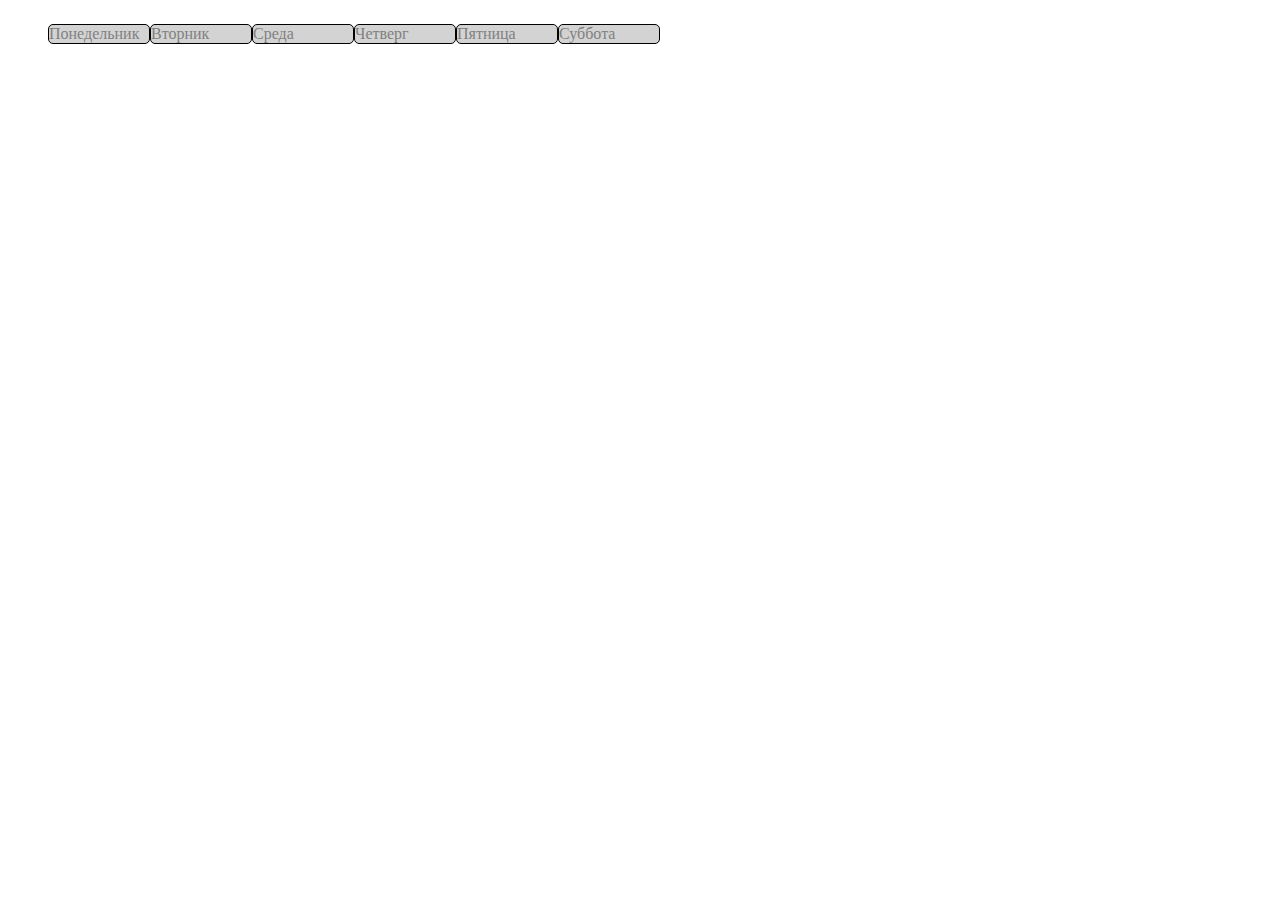
<file: CSS/AnimatedSlideDownList/index.html>
<!DOCTYPE html>
<html lang="ru">
<head>
    <meta charset="UTF-8">
    <meta name="viewport" content="width=device-width, initial-scale=1.0">
    <title>Add</title>
    <link href="style/style.css" rel="stylesheet" type="text/css">
</head>
<body>
    <div class="menu">
        <ul>
            <li>Понедельник
                <ul>
                    <li>Завтрак</li>
                    <li>Обед</li>
                    <li>Ужин</li>
                </ul>
            </li>
            <li>Вторник
                <ul>
                    <li>Завтрак</li>
                    <li>Обед</li>
                    <li>Ужин</li>
                </ul>
            </li>
            <li>Среда
                <ul>
                    <li>Завтрак</li>
                    <li>Обед</li>
                    <li>Ужин</li>
                </ul>
            </li>
            <li>Четверг
                <ul>
                    <li>Завтрак</li>
                    <li>Обед</li>
                    <li>Ужин</li>
                </ul>
            </li>
            <li>Пятница
                <ul>
                    <li>Завтрак</li>
                    <li>Обед</li>
                    <li>Ужин</li>
                </ul>
            </li>
            <li>Суббота
                <ul>
                    <li>Завтрак</li>
                    <li>Обед</li>
                    <li>Ужин</li>
                </ul>
            </li>
        </ul>
    </div>
</body>
</html>
</file>
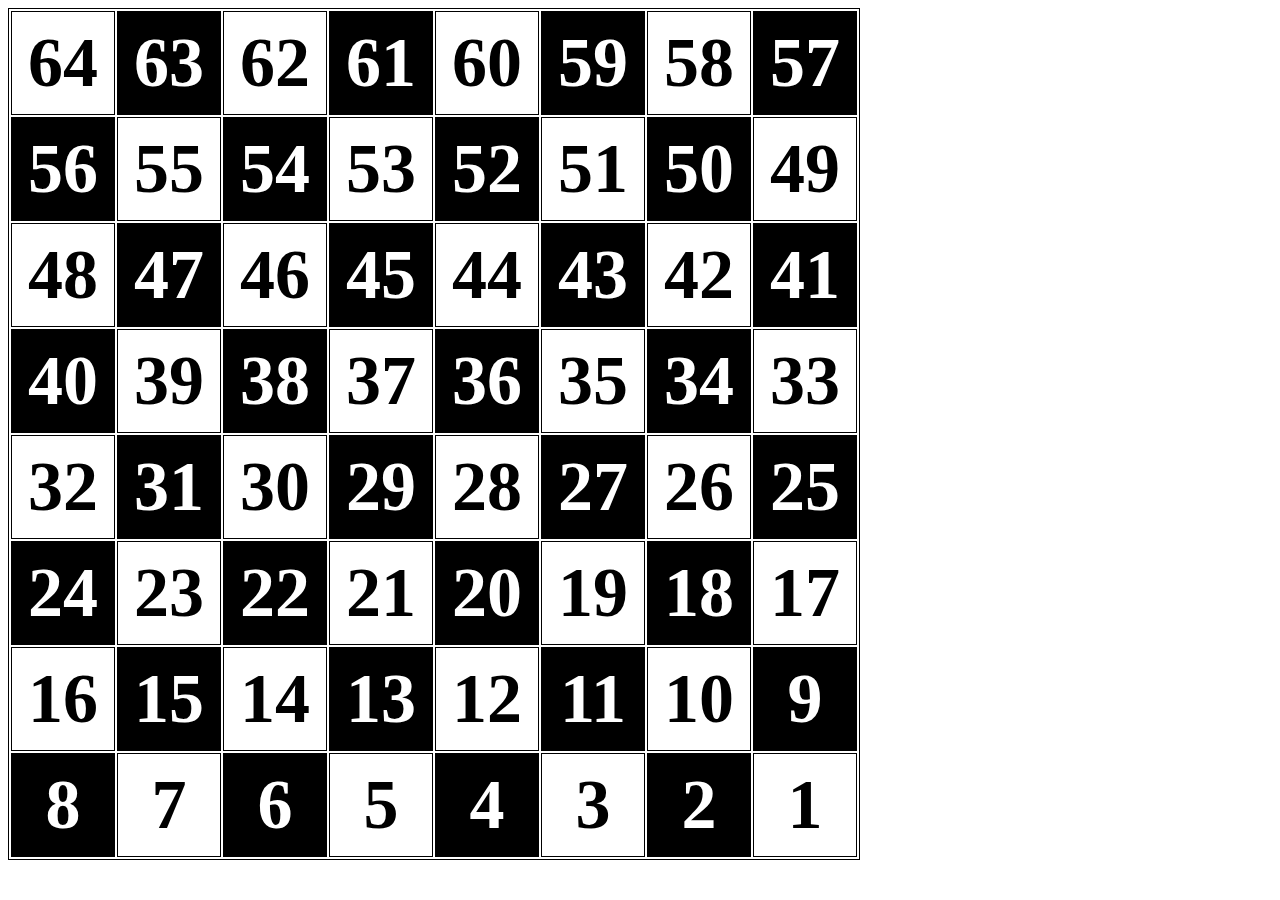
<file: CSS/ChessBoard/index.html>
<!DOCTYPE html>
<html lang="en">
<head>
    <meta charset="UTF-8">
    <meta name="viewport" content="width=device-width, initial-scale=1.0">
    <title>Add 2</title>
    <link href="style/style.css" rel="stylesheet" type="text/css">
</head>
<body>
    <table>
        <tr>
            <td></td>
            <td></td>
            <td></td>
            <td></td>
            <td></td>
            <td></td>
            <td></td>
            <td></td>
        </tr>		
        <tr>
            <td></td>
            <td></td>
            <td></td>
            <td></td>
            <td></td>
            <td></td>
            <td></td>
            <td></td>
        </tr>
        <tr>
            <td></td>
            <td></td>
            <td></td>
            <td></td>
            <td></td>
            <td></td>
            <td></td>
            <td></td>
        </tr>
        <tr>
            <td></td>
            <td></td>
            <td></td>
            <td></td>
            <td></td>
            <td></td>
            <td></td>
            <td></td>
        </tr>
        <tr>
            <td></td>
            <td></td>
            <td></td>
            <td></td>
            <td></td>
            <td></td>
            <td></td>
            <td></td>
        </tr>
        <tr>
            <td></td>
            <td></td>
            <td></td>
            <td></td>
            <td></td>
            <td></td>
            <td></td>
            <td></td>
        </tr>
        <tr>
            <td></td>
            <td></td>
            <td></td>
            <td></td>
            <td></td>
            <td></td>
            <td></td>
            <td></td>
        </tr>
        <tr>
            <td></td>
            <td></td>
            <td></td>
            <td></td>
            <td></td>
            <td></td>
            <td></td>
            <td></td>
        </tr>
    </table>
</body>
</html>
</file>
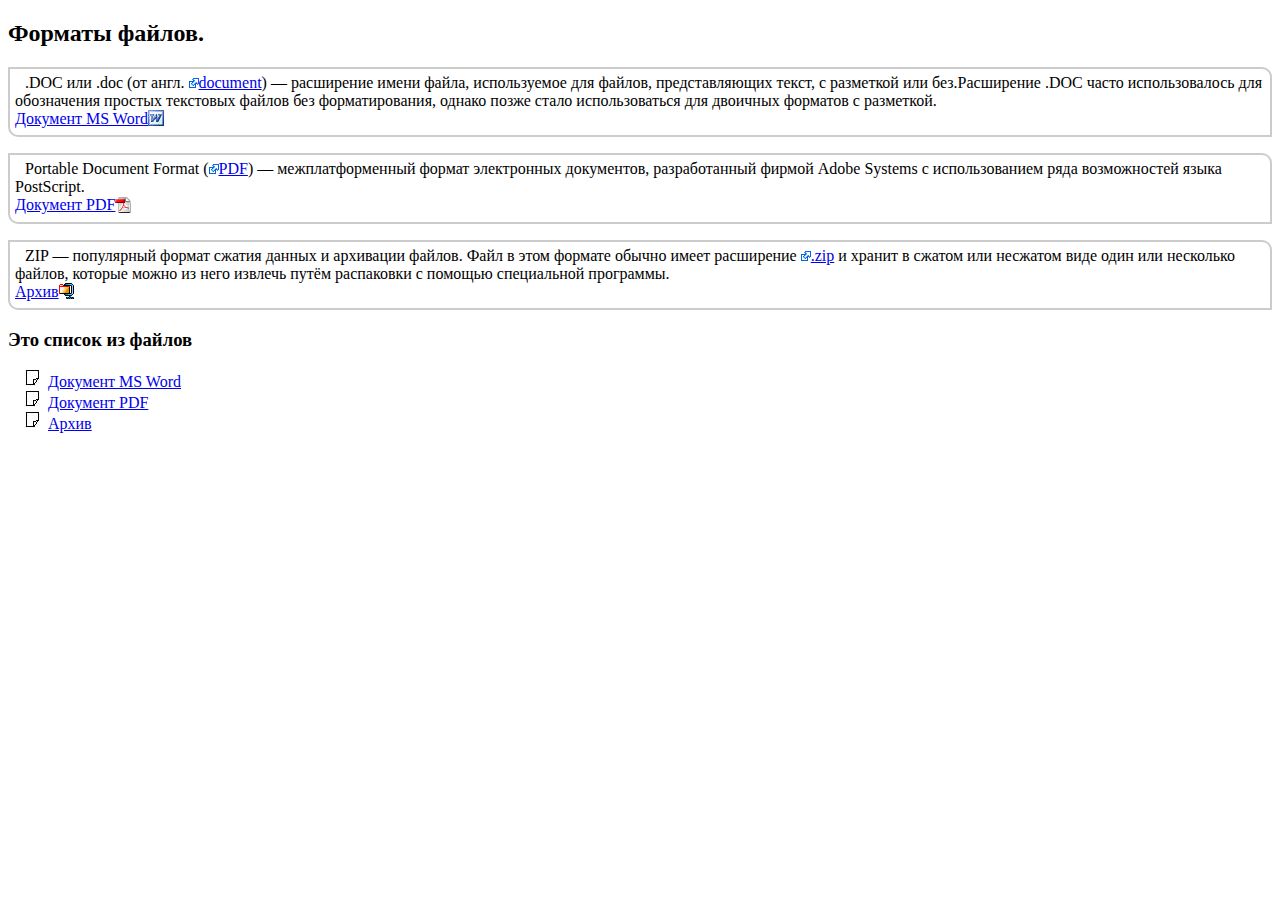
<file: CSS/ImagesLinksImagesOnHover/index.html>
<!DOCTYPE html> 
<HTML> 
        <HEAD> 
            <META charset="utf-8"> 
            <TITLE>Ссылки. Оформление</TITLE> 
            <link href="style/style.css" rel="stylesheet" type="text/css">
        </HEAD> 
        <BODY>
        <h2>Форматы файлов.</h2>
        <p>.DOC или .doc (от англ. <a href="https://ru.wikipedia.org/wiki/Doc" target="_blank">document</a>) — расширение имени файла, используемое для файлов, представляющих текст, с разметкой или без.Расширение .DOC часто использовалось для обозначения простых текстовых файлов без форматирования, однако позже стало использоваться для двоичных форматов с разметкой.<br>
        <a href="files/document.doc">Документ MS Word</a>
        </p>

		<p>Portable Document Format (<a href="https://ru.wikipedia.org/wiki/pdf" target="_blank">PDF</a>) — межплатформенный формат электронных документов, разработанный фирмой Adobe Systems с использованием ряда возможностей языка PostScript.
		<br>
        <a href="files/document.pdf">Документ PDF</a>
        </p>

		<p>ZIP — популярный формат сжатия данных и архивации файлов. Файл в этом формате обычно имеет расширение <a href="https://ru.wikipedia.org/wiki/zip" target="_blank">.zip</a> и хранит в сжатом или несжатом виде один или несколько файлов, которые можно из него извлечь путём распаковки с помощью специальной программы.
		<br>
        <a href="files/document.zip">Архив</a>
        </p>
        <h3>Это список из файлов</h3>
        <ul>
        	<li><a href="files/document.doc">Документ MS Word</a></li>
        	<li><a href="files/document.pdf">Документ PDF</a></li>
        	<li><a href="files/document.zip">Архив</a></li>
        </ul>

        </BODY> 
</HTML>
</file>
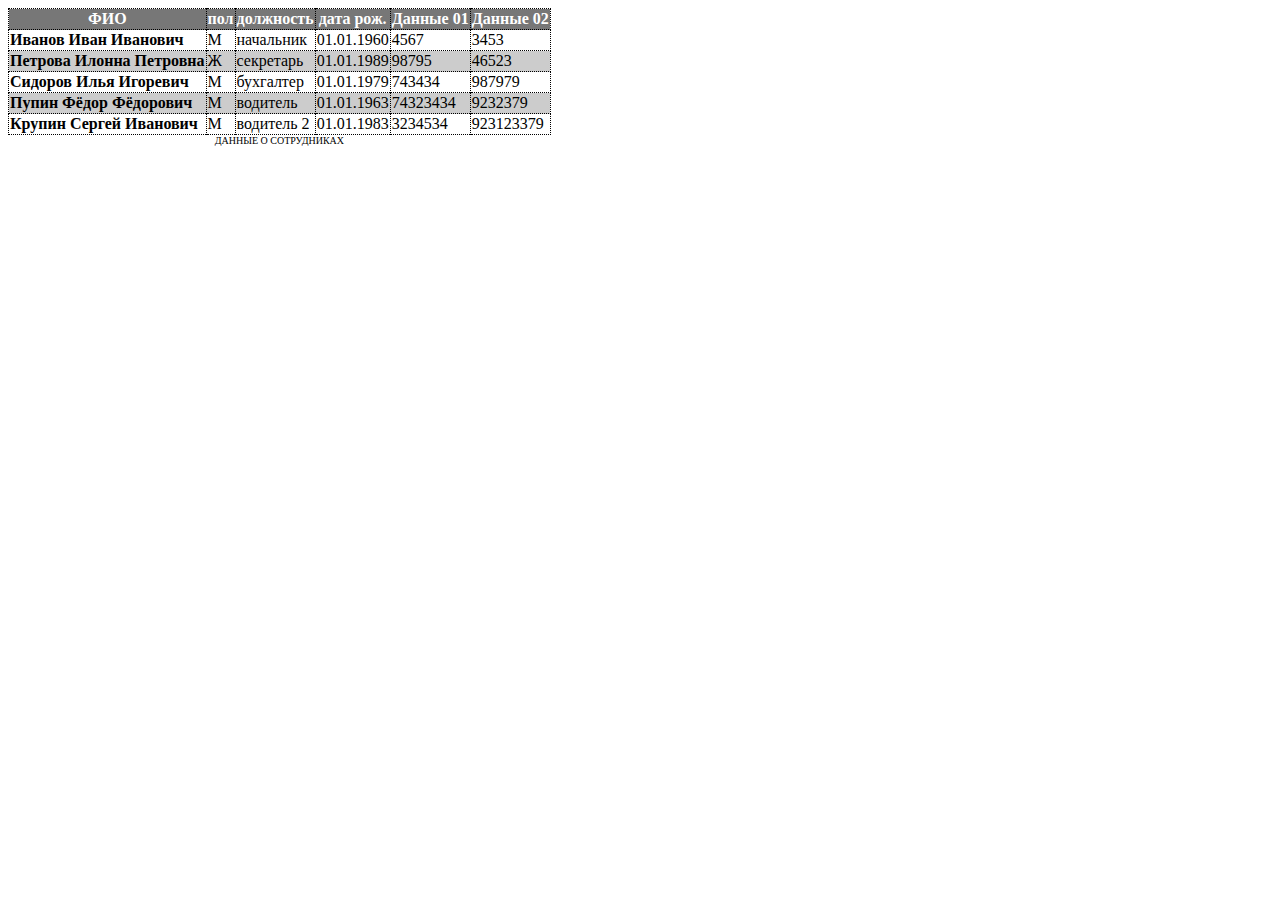
<file: CSS/TableWithSelectableRows/index.html>
<!DOCTYPE html>
<html lang="ru">
<head>
    <meta charset="UTF-8">
    <meta name="viewport" content="width=device-width, initial-scale=1.0">
    <title>Base 2</title>
    <link href="style/style.css" rel="stylesheet" type="text/css">
</head>
<body>
    <table>
        <caption>данные о сотрудниках</caption>
        <tr>
            <th>ФИО</th>
            <th>пол</th> 
            <th>должность</th>
            <th>дата рож.</th>
            <th>Данные 01</th>
            <th>Данные 02</th>
        </tr>
        <tr>
        <th>Иванов Иван Иванович</th>
            <td>М</td> 
            <td>начальник</td>
            <td>01.01.1960</td>
            <td>4567</td>
            <td>3453</td>
        </tr>
        <tr>
        <th>Петрова Илонна Петровна</th>
            <td>Ж</td> 
            <td>секретарь</td>
            <td>01.01.1989</td>
            <td>98795</td>
            <td>46523</td>
        </tr>
        <tr>
        <th>Сидоров Илья Игоревич</th>
            <td>М</td> 
            <td>бухгалтер</td>
            <td>01.01.1979</td>
            <td>743434</td>
            <td>987979</td>
        </tr>
        <tr>
        <th>Пупин Фёдор Фёдорович</th>
            <td>М</td> 
            <td>водитель</td>
            <td>01.01.1963</td>
            <td>74323434</td>
            <td>9232379</td>
        </tr>
        <tr>
        <th>Крупин Сергей Иванович</th>
            <td>М</td> 
            <td>водитель 2</td>
            <td>01.01.1983</td>
            <td>3234534</td>
            <td>923123379</td>
        </tr>
        </table>
</body>
</html>
</file>
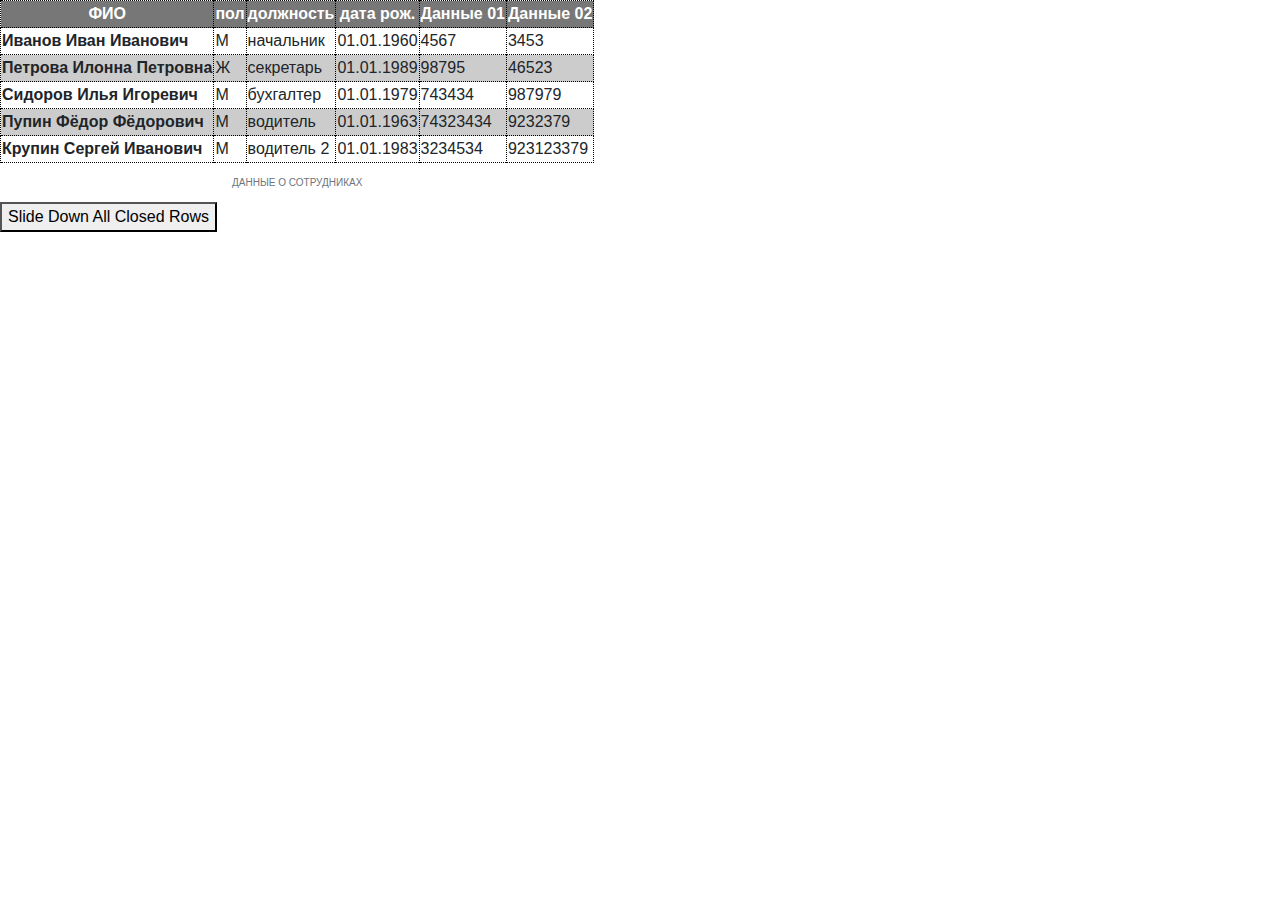
<file: JQuery/SlideDownTable/index.html>
<!DOCTYPE html>
<html lang="ru"> 
<head>
    <meta charset="UTF-8">
    <title>Add</title>
    <link href="style/style.css" rel="stylesheet" type="text/css">
</head>
<body>
    <table id="lop">
        <caption>данные о сотрудниках</caption>
        <tr>
            <th>ФИО</th>
            <th>пол</th> 
            <th>должность</th>
            <th>дата рож.</th>
            <th>Данные 01</th>
            <th>Данные 02</th>
        </tr>
        <tr id="tr1">
        <th>Иванов Иван Иванович</th>
            <td>М</td> 
            <td>начальник</td>
            <td>01.01.1960</td>
            <td>4567</td>
            <td>3453</td>
        </tr>
        <tr id="tr2">
        <th>Петрова Илонна Петровна</th>
            <td>Ж</td> 
            <td>секретарь</td>
            <td>01.01.1989</td>
            <td>98795</td>
            <td>46523</td>
        </tr>
        <tr id="tr3">
        <th>Сидоров Илья Игоревич</th>
            <td>М</td> 
            <td>бухгалтер</td>
            <td>01.01.1979</td>
            <td>743434</td>
            <td>987979</td>
        </tr>
        <tr id="tr4">
        <th>Пупин Фёдор Фёдорович</th>
            <td>М</td> 
            <td>водитель</td>
            <td>01.01.1963</td>
            <td>74323434</td>
            <td>9232379</td>
        </tr>
        <tr id="tr5">
        <th>Крупин Сергей Иванович</th>
            <td>М</td> 
            <td>водитель 2</td>
            <td>01.01.1983</td>
            <td>3234534</td>
            <td>923123379</td>
        </tr>
        </table>
<button>Slide Down All Closed Rows</button>
<script src="https://code.jquery.com/jquery-3.5.1.min.js" integrity="sha256-9/aliU8dGd2tb6OSsuzixeV4y/faTqgFtohetphbbj0=" crossorigin="anonymous"></script>
<script src="https://cdn.jsdelivr.net/npm/popper.js@1.16.1/dist/umd/popper.min.js" integrity="sha384-9/reFTGAW83EW2RDu2S0VKaIzap3H66lZH81PoYlFhbGU+6BZp6G7niu735Sk7lN" crossorigin="anonymous"></script>
<script src="https://cdn.jsdelivr.net/npm/bootstrap@4.5.3/dist/js/bootstrap.min.js" integrity="sha384-w1Q4orYjBQndcko6MimVbzY0tgp4pWB4lZ7lr30WKz0vr/aWKhXdBNmNb5D92v7s" crossorigin="anonymous"></script>  
<script>
    $(document).ready(function ($) {
        $('head').append('<link rel="stylesheet" type="text/css" href="https://cdn.jsdelivr.net/npm/bootstrap@4.5.3/dist/css/bootstrap.min.css">');
        $("#tr5").click(function() {
            $('#tr5').slideUp()
        })  
        $("#tr4").click(function() {
            $('#tr4').slideUp()
        })  
        $("#tr3").click(function() {
            $('#tr3').slideUp()
        }) 
        $("#tr2").click(function() {
            $('#tr2').slideUp()
        }) 
        $("#tr1").click(function() {
            $('#tr1').slideUp()
        }) 
        $("button").click(function() {
            $('tr').slideDown()
        })   
    });
</script>
</body>
</html>
</file>
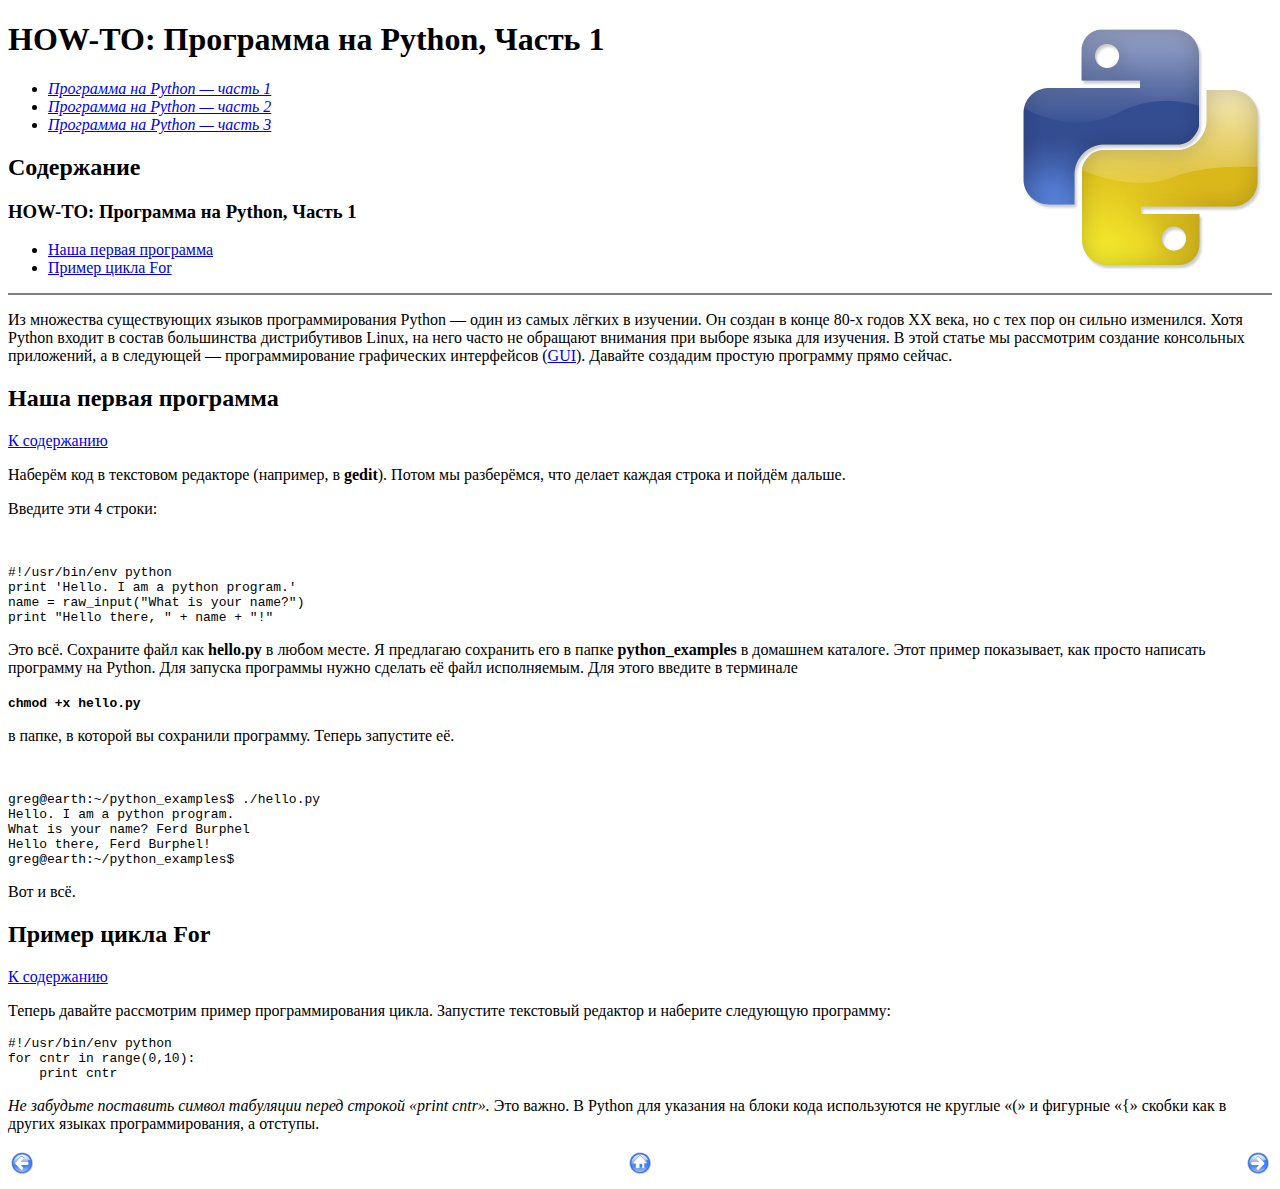
<file: CSSFrameworks/Bootstrap/basePart1.html>
<!DOCTYPE html>
<html lang="ru"> 
<head>
    <meta charset="UTF-8">
    <title>Base Part 1</title>
    <link rel="stylesheet" href="https://cdn.jsdelivr.net/npm/bootstrap@4.5.3/dist/css/bootstrap.min.css" integrity="sha384-TX8t27EcRE3e/ihU7zmQxVncDAy5uIKz4rEkgIXeMed4M0jlfIDPvg6uqKI2xXr2" crossorigin="anonymous">
</head>
<body>
    <div class="container">
        <div class="row">
            <div class="col-xl-12">
                <div class="item">
    <img src="images/Icon-Python.png" alt="Python Logo" title="Логотип Python" align="right">
    <h1 id="pageName">HOW-TO: Программа на Python, Часть 1</h1>
    <ul>
        <li><i><a href="#pageName">Программа на Python — часть 1</a></i></li>
        <li><i><a href="basePart2.html">Программа на Python — часть 2</a></i></li>
        <li><i><a href="basePart3.html">Программа на Python — часть 3</a></i></li>
    </ul>
    <h2 id="contents">Содержание</h2>
    <h3>HOW-TO: Программа на Python, Часть 1</h3>
    <ul>
        <li><a href="#firstProgramChapter">Наша первая программа</a></li>
        <li><a href="#cycleExampleChapter">Пример цикла For</a></li>
    </ul>
    <hr size="2" noshade>
    <p>Из множества существующих языков программирования Python — один из самых лёгких в изучении. Он создан в конце 80-х годов XX века, но с тех пор он сильно изменился. 
    Хотя Python входит в состав большинства дистрибутивов Linux, на него часто не обращают внимания при выборе языка для изучения. В этой статье мы рассмотрим создание 
    консольных приложений, а в следующей — программирование графических интерфейсов (<a href="https://en.wikipedia.org/wiki/Graphical_user_interface" target="_blank">GUI</a>). 
    Давайте создадим простую программу прямо сейчас.</p>                
                </div>
            </div>
            <div class="col-xl-12 col-lg-6 col-md-6">
                <div class="item">
    <h2 id="firstProgramChapter">Наша первая программа</h2>
    <a href="#contents">К содержанию</a>
    <p>Наберём код в текстовом редакторе (например, в <strong>gedit</strong>). Потом мы разберёмся, что делает каждая строка и пойдём дальше.</p>
    <p>Введите эти 4 строки:</p>
    <br>
    <code><pre>
#!/usr/bin/env python
print 'Hello. I am a python program.'
name = raw_input("What is your name?")
print "Hello there, " + name + "!"</pre></code>
    <p>Это всё. Сохраните файл как <b>hello.py</b> в любом месте. Я предлагаю сохранить его в папке <b>python_examples</b> в домашнем каталоге. Этот пример показывает, 
    как просто написать программу на Python. Для запуска программы нужно сделать её файл исполняемым. Для этого введите в терминале</p>
    <code><b>chmod +x hello.py</b></code>
    <p>в папке, в которой вы сохранили программу. Теперь запустите её.</p>
    <br>
    <code><pre>
greg@earth:~/python_examples$ ./hello.py
Hello. I am a python program.
What is your name? Ferd Burphel
Hello there, Ferd Burphel!
greg@earth:~/python_examples$</pre></code>
    <p>Вот и всё.</p>
                </div>
            </div>
            <div class="col-xl-12 col-lg-6 col-md-6">
                <div class="item">
    <h2 id="cycleExampleChapter" >Пример цикла For</h2>
    <a href="#contents">К содержанию</a>
    <p>Теперь давайте рассмотрим пример программирования цикла. Запустите текстовый редактор и наберите следующую программу:</p>
    <code><pre>
#!/usr/bin/env python
for cntr in range(0,10):
    print cntr</pre></code>
    <p><em>Не забудьте поставить символ табуляции перед строкой «print cntr».</em> Это важно. В Python для указания на блоки кода используются не круглые «(» и фигурные «{» 
    скобки как в других языках программирования, а отступы.</p>                
                </div>
            </div>
            <div class="col-xl-12">
                <div class="item">
    <table  width="100%" border="0" align="center">
        <col width="33.3%"><col width="33.3%"><col width="33.3%">
        <tr>
            <td align="left">
                <a href="">
                <img src="images/prev.png" alt="Previous page" title="Предыдущая страница">
                </a>
            </td>
            <td align="center">
                <a href="#pageName">
                <img src="images/home.png" alt="Home" title="К содержанию">
                </a>
            </td>
            <td align="right">
                <a href="basePart2.html">
                <img src="images/next.png" alt="Next page" title="Следующая страница">
                </a>
            </td>
        </tr>
    </table>                
                </div>
            </div>
        </div>
    </div>
<script src="https://code.jquery.com/jquery-3.5.1.slim.min.js" integrity="sha384-DfXdz2htPH0lsSSs5nCTpuj/zy4C+OGpamoFVy38MVBnE+IbbVYUew+OrCXaRkfj" crossorigin="anonymous"></script>
<script src="https://cdn.jsdelivr.net/npm/popper.js@1.16.1/dist/umd/popper.min.js" integrity="sha384-9/reFTGAW83EW2RDu2S0VKaIzap3H66lZH81PoYlFhbGU+6BZp6G7niu735Sk7lN" crossorigin="anonymous"></script>
<script src="https://cdn.jsdelivr.net/npm/bootstrap@4.5.3/dist/js/bootstrap.min.js" integrity="sha384-w1Q4orYjBQndcko6MimVbzY0tgp4pWB4lZ7lr30WKz0vr/aWKhXdBNmNb5D92v7s" crossorigin="anonymous"></script>    
</body>
</html>
</file>
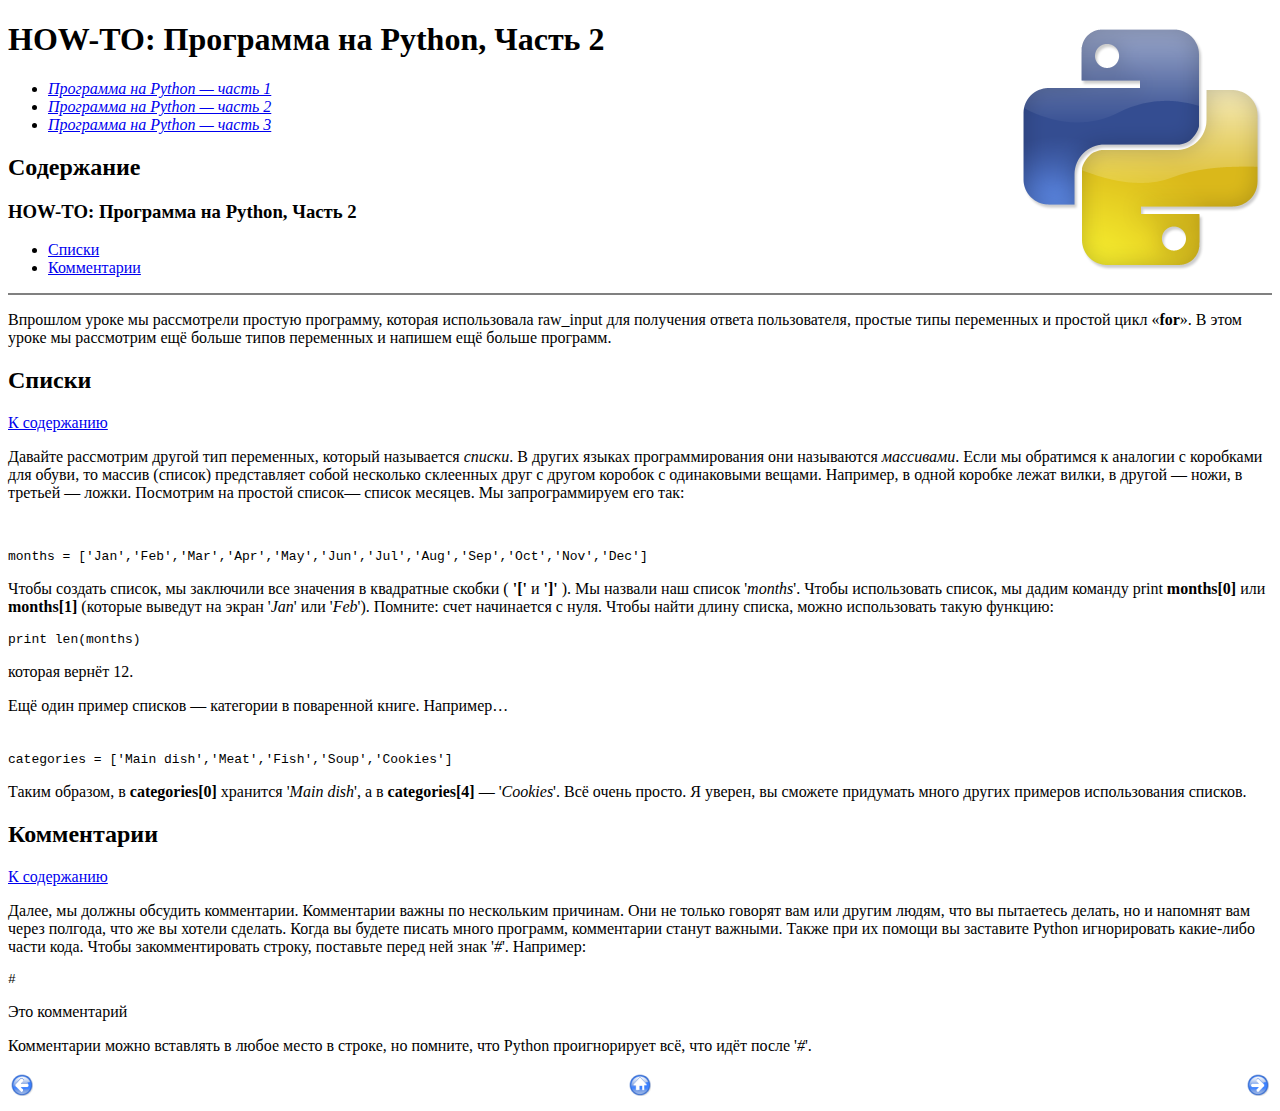
<file: CSSFrameworks/Bootstrap/basePart2.html>
<!DOCTYPE html>
<html lang="ru">
<head>
    <meta charset="UTF-8">
    <title>Base Part 2</title>  
    <link rel="stylesheet" href="https://cdn.jsdelivr.net/npm/bootstrap@4.5.3/dist/css/bootstrap.min.css" integrity="sha384-TX8t27EcRE3e/ihU7zmQxVncDAy5uIKz4rEkgIXeMed4M0jlfIDPvg6uqKI2xXr2" crossorigin="anonymous">
</head>
<body>
    <div class="container">
        <div class="row">
            <div class="col-xl-12">
                <div class="item">
    <img src="images/Icon-Python.png" alt="Python Logo" title="Логотип Python" align="right">
    <h1 id="pageName">HOW-TO: Программа на Python, Часть 2</h1>
    <ul>
        <li><i><a href="basePart1.html">Программа на Python — часть 1</a></i></li>
        <li><i><a href="#pageName">Программа на Python — часть 2</a></i></li>
        <li><i><a href="basePart3.html">Программа на Python — часть 3</a></i></li>
    </ul>
    <h2 id="contents">Содержание</h2>
    <h3>HOW-TO: Программа на Python, Часть 2</h3>
    <ul>
        <li><a href="#listsChapter">Списки</a></li>
        <li><a href="#commentsChapter">Комментарии</a></li>
    </ul>
    <hr size="2" noshade>
    <p>Впрошлом уроке мы рассмотрели простую программу, которая использовала raw_input для получения ответа пользователя, простые типы переменных и простой цикл «<b>for</b>». 
    В этом уроке мы рассмотрим ещё больше типов переменных и напишем ещё больше программ.</p>              
                </div>
            </div>
            <div class="col-xl-12 col-lg-6 col-md-6">
                <div class="item">
    <h2 id="listsChapter">Списки</h2>
    <a href="#contents">К содержанию</a>
    <p>Давайте рассмотрим другой тип переменных, который называется <i>списки</i>. В других языках программирования они называются <i>массивами</i>. Если мы обратимся к аналогии 
    с коробками для обуви, то массив (список) представляет собой несколько склеенных друг с другом коробок с одинаковыми вещами. Например, в одной коробке лежат вилки, в другой — 
    ножи, в третьей — ложки. Посмотрим на простой список— список месяцев. Мы запрограммируем его так:</p>
    <br>
    <code><pre>
months = ['Jan','Feb','Mar','Apr','May','Jun','Jul','Aug','Sep','Oct','Nov','Dec']</pre></code>   
    <p>Чтобы создать список, мы заключили все значения в квадратные скобки ( <b>'['</b> и <b>']'</b> ). Мы назвали наш список '<i>months</i>'. Чтобы использовать список, мы 
    дадим команду print <b>months[0]</b> или <b>months[1]</b> (которые выведут на экран '<i>Jan</i>' или '<i>Feb</i>'). Помните: счет начинается с нуля. Чтобы найти длину списка, 
    можно использовать такую функцию:</p>
    <code><pre>
print len(months)</pre></code>
    <p>которая вернёт 12.</p>
    <p>Ещё один пример списков — категории в поваренной книге. Например…</p>
    <br>
    <code>
categories = ['Main dish','Meat','Fish','Soup','Cookies']</code>
    <p>Таким образом, в <b>categories[0]</b> хранится '<i>Main dish</i>', а в <b>categories[4]</b> — '<i>Cookies</i>'. Всё очень просто. Я уверен, вы сможете придумать много других 
    примеров использования списков.</p>
                </div>
            </div>
            <div class="col-xl-12 col-lg-6 col-md-6">
                <div class="item">
    <h2 id="commentsChapter">Комментарии</h2>
    <a href="#contents">К содержанию</a>
    <p>Далее, мы должны обсудить комментарии. Комментарии важны по нескольким причинам. Они не только говорят вам или другим людям, что вы пытаетесь делать, но и напомнят вам через 
    полгода, что же вы хотели сделать. Когда вы будете писать много программ, комментарии станут важными. Также при их помощи вы заставите Python игнорировать какие-либо части кода. 
    Чтобы закомментировать строку, поставьте перед ней знак '<i>#</i>'. Например:</p>
    <code><pre>
#</pre></code>
    <p>Это комментарий</p>
    <p>Комментарии можно вставлять в любое место в строке, но помните, что Python проигнорирует всё, что идёт после '<i>#</i>'.</p>               
                </div>
            </div>
            <div class="col-xl-12">
                <div class="item">
    <table  width="100%" border="0" align="center">
        <col width="33.3%"><col width="33.3%"><col width="33.3%">
        <tr>
            <td align="left">
                <a href="basePart1.html">
                <img src="images/prev.png" alt="Previous page" title="Предыдущая страница">
                </a>
            </td>
            <td align="center">
                <a href="#pageName">
                <img src="images/home.png" alt="Home" title="К содержанию">
                </a>
            </td>
            <td align="right">
                <a href="basePart3.html">
                <img src="images/next.png" alt="Next page" title="Следующая страница">
                </a>
            </td>
        </tr>
    </table>              
                </div>
            </div>         
        </div>
    </div>
<script src="https://code.jquery.com/jquery-3.5.1.slim.min.js" integrity="sha384-DfXdz2htPH0lsSSs5nCTpuj/zy4C+OGpamoFVy38MVBnE+IbbVYUew+OrCXaRkfj" crossorigin="anonymous"></script>
<script src="https://cdn.jsdelivr.net/npm/popper.js@1.16.1/dist/umd/popper.min.js" integrity="sha384-9/reFTGAW83EW2RDu2S0VKaIzap3H66lZH81PoYlFhbGU+6BZp6G7niu735Sk7lN" crossorigin="anonymous"></script>
<script src="https://cdn.jsdelivr.net/npm/bootstrap@4.5.3/dist/js/bootstrap.min.js" integrity="sha384-w1Q4orYjBQndcko6MimVbzY0tgp4pWB4lZ7lr30WKz0vr/aWKhXdBNmNb5D92v7s" crossorigin="anonymous"></script>    
</body>
</html>
</file>
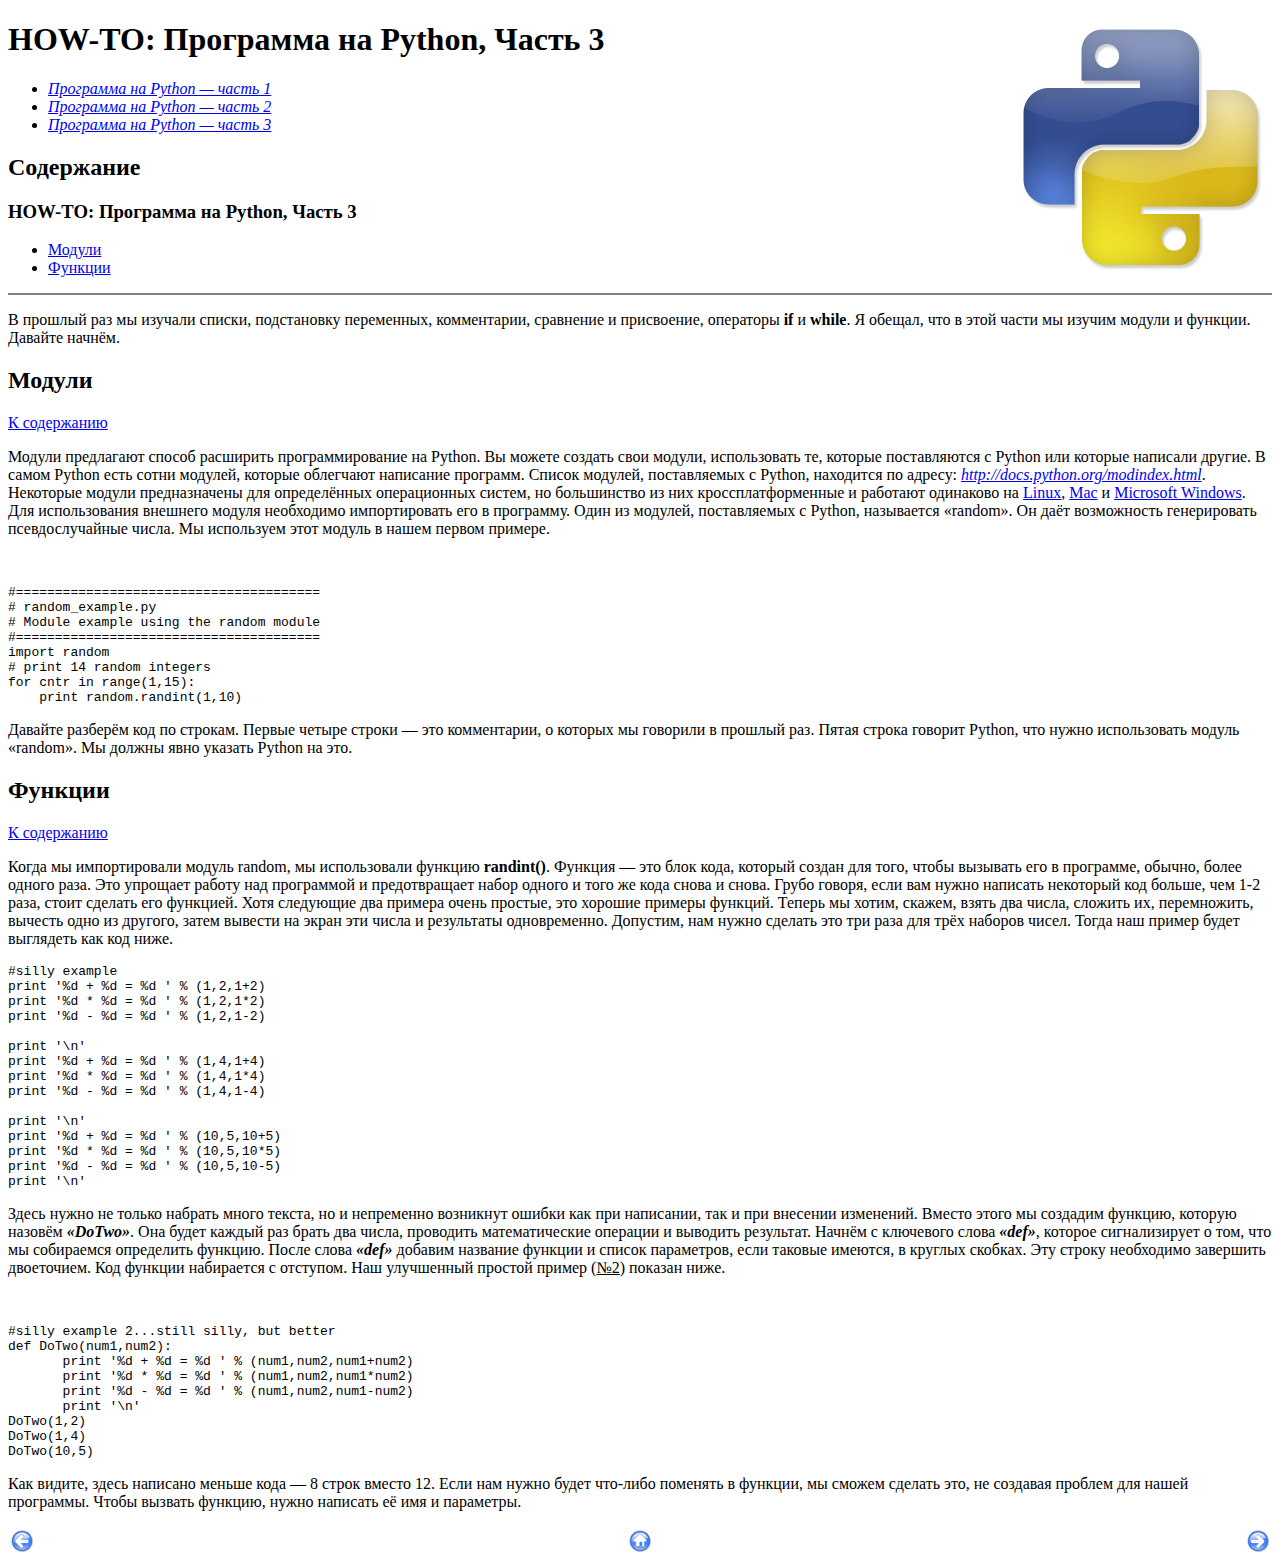
<file: CSSFrameworks/Bootstrap/basePart3.html>
<!DOCTYPE html>
<html lang="ru">
<head>
    <meta charset="UTF-8">
    <title>Base Part 3</title>
    <link rel="stylesheet" href="https://cdn.jsdelivr.net/npm/bootstrap@4.5.3/dist/css/bootstrap.min.css" integrity="sha384-TX8t27EcRE3e/ihU7zmQxVncDAy5uIKz4rEkgIXeMed4M0jlfIDPvg6uqKI2xXr2" crossorigin="anonymous">
</head>
<body>
    <div class="container">
        <div class="row">
            <div class="col-xl-12">
                <div class="item">
    <img src="images/Icon-Python.png" alt="Python Logo" title="Логотип Python" align="right">
    <h1 id="pageName">HOW-TO: Программа на Python, Часть 3</h1>
    <ul>
        <li><a href="basePart1.html"><i>Программа на Python — часть 1</i></a></li>
        <li><a href="basePart2.html"><i>Программа на Python — часть 2</i></a></li>
        <li><a href="#pageName"><i>Программа на Python — часть 3</i></a></li>
    </ul>
    <h2 id="contents">Содержание</h2>
    <h3>HOW-TO: Программа на Python, Часть 3</h3>
    <ul>
        <li><a href="#moduleChapter">Модули</a></li>
        <li><a href="#functionsChapter">Функции</a></li>
    </ul>
    <hr size="2" noshade>
    <p>В прошлый раз мы изучали списки, подстановку переменных, комментарии, сравнение и присвоение, операторы <b>if</b> и <b>while</b>. Я обещал, что в этой части мы 
    изучим модули и функции. Давайте начнём.</p>              
                </div>
            </div>
            <div class="col-xl-12 col-lg-6 col-md-6">
                <div class="item">
    <h2 id="moduleChapter">Модули</h2>
    <a href="#contents">К содержанию</a>
    <p>Модули предлагают способ расширить программирование на Python. Вы можете создать свои модули, использовать те, которые поставляются с Python или которые написали
    другие. В самом Python есть сотни модулей, которые облегчают написание программ. Список модулей, поставляемых с Python, находится по адресу: 
    <a href="https://docs.python.org/3/py-modindex.html" target="_blank"><i>http://docs.python.org/modindex.html</i></a>. Некоторые модули предназначены для определённых операционных 
    систем, но большинство из них кроссплатформенные и работают одинаково на <a href="https://en.wikipedia.org/wiki/Linux" target="_blank">Linux</a>, 
    <a href="https://en.wikipedia.org/wiki/MacOS" target="_blank">Mac</a> и <a href="https://en.wikipedia.org/wiki/Microsoft_Windows" target="_blank">Microsoft Windows</a>. Для 
    использования внешнего модуля необходимо импортировать его в программу. Один из модулей, поставляемых с Python, называется «random». Он даёт возможность генерировать 
    псевдослучайные числа. Мы используем этот модуль в нашем первом примере.</p>
    <br>
    <code><pre>
#=======================================
# random_example.py
# Module example using the random module
#=======================================
import random
# print 14 random integers
for cntr in range(1,15):
    print random.randint(1,10) </pre></code>
    <p>Давайте разберём код по строкам. Первые четыре строки — это комментарии, о которых мы говорили в прошлый раз. Пятая строка говорит Python, что нужно использовать 
    модуль «random». Мы должны явно указать Python на это.</p>               
                </div>
            </div>
            <div class="col-xl-12 col-lg-6 col-md-6">
                <div class="item">
    <h2 id="functionsChapter">Функции</h2>
    <a href="#contents">К содержанию</a>
    <p>Когда мы импортировали модуль random, мы использовали функцию <strong>randint()</strong>. Функция — это блок кода, который создан для того, чтобы вызывать его в программе, 
    обычно, более одного раза. Это упрощает работу над программой и предотвращает набор одного и того же кода снова и снова. Грубо говоря, если вам нужно написать некоторый код 
    больше, чем 1-2 раза, стоит сделать его функцией. Хотя следующие два примера очень простые, это хорошие примеры функций. Теперь мы хотим, скажем, взять два числа, 
    сложить их, перемножить, вычесть одно из другого, затем вывести на экран эти числа и результаты одновременно. Допустим, нам нужно сделать это три раза для трёх наборов 
    чисел. Тогда наш пример будет выглядеть как код ниже.</p>
    <code><pre>
#silly example
print '%d + %d = %d ' % (1,2,1+2)
print '%d * %d = %d ' % (1,2,1*2)
print '%d - %d = %d ' % (1,2,1-2)

print '\n'
print '%d + %d = %d ' % (1,4,1+4)
print '%d * %d = %d ' % (1,4,1*4)
print '%d - %d = %d ' % (1,4,1-4)

print '\n'
print '%d + %d = %d ' % (10,5,10+5)
print '%d * %d = %d ' % (10,5,10*5)
print '%d - %d = %d ' % (10,5,10-5)
print '\n'</pre></code>
    <p>Здесь нужно не только набрать много текста, но и непременно возникнут ошибки как при написании, так и при внесении изменений. Вместо этого мы создадим функцию, которую 
    назовём <i><b>«DoTwo»</b></i>. Она будет каждый раз брать два числа, проводить математические операции и выводить результат. Начнём с ключевого слова <i><b>«def»</b></i>, 
    которое сигнализирует о том, что мы собираемся определить функцию. После слова <i><b>«def»</b></i> добавим название функции и список параметров, если таковые имеются, в 
    круглых скобках. Эту строку необходимо завершить двоеточием. Код функции набирается с отступом. Наш улучшенный простой пример (<u>№2</u>) показан ниже.</p>
    <br>
    <code><pre>
#silly example 2...still silly, but better
def DoTwo(num1,num2):
       print '%d + %d = %d ' % (num1,num2,num1+num2)
       print '%d * %d = %d ' % (num1,num2,num1*num2)
       print '%d - %d = %d ' % (num1,num2,num1-num2)
       print '\n'
DoTwo(1,2)
DoTwo(1,4)
DoTwo(10,5) </pre></code>
    <p>Как видите, здесь написано меньше кода — 8 строк вместо 12. Если нам нужно будет что-либо поменять в функции, мы сможем сделать это, не создавая проблем для нашей программы. 
    Чтобы вызвать функцию, нужно написать её имя и параметры.</p>               
                </div>
            </div>
            <div class="col-xl-12">
                <div class="item">
    <table  width="100%" border="0" align="center">
        <col width="33.3%"><col width="33.3%"><col width="33.3%">
        <tr>
            <td align="left">
                <a href="basePart2.html">
                <img src="images/prev.png" alt="Previous page" title="Предыдущая страница">
                </a>
            </td>
            <td align="center">
                <a href="#pageName">
                <img src="images/home.png" alt="Home" title="К содержанию">
                </a>
            </td>
            <td align="right">
                <a href="">
                <img src="images/next.png" alt="Next page" title="Следующая страница">
                </a>
            </td>
        </tr>
    </table>              
                </div>
            </div>         
        </div>
    </div>
<script src="https://code.jquery.com/jquery-3.5.1.slim.min.js" integrity="sha384-DfXdz2htPH0lsSSs5nCTpuj/zy4C+OGpamoFVy38MVBnE+IbbVYUew+OrCXaRkfj" crossorigin="anonymous"></script>
<script src="https://cdn.jsdelivr.net/npm/popper.js@1.16.1/dist/umd/popper.min.js" integrity="sha384-9/reFTGAW83EW2RDu2S0VKaIzap3H66lZH81PoYlFhbGU+6BZp6G7niu735Sk7lN" crossorigin="anonymous"></script>
<script src="https://cdn.jsdelivr.net/npm/bootstrap@4.5.3/dist/js/bootstrap.min.js" integrity="sha384-w1Q4orYjBQndcko6MimVbzY0tgp4pWB4lZ7lr30WKz0vr/aWKhXdBNmNb5D92v7s" crossorigin="anonymous"></script>   
</body>
</html>
</file>
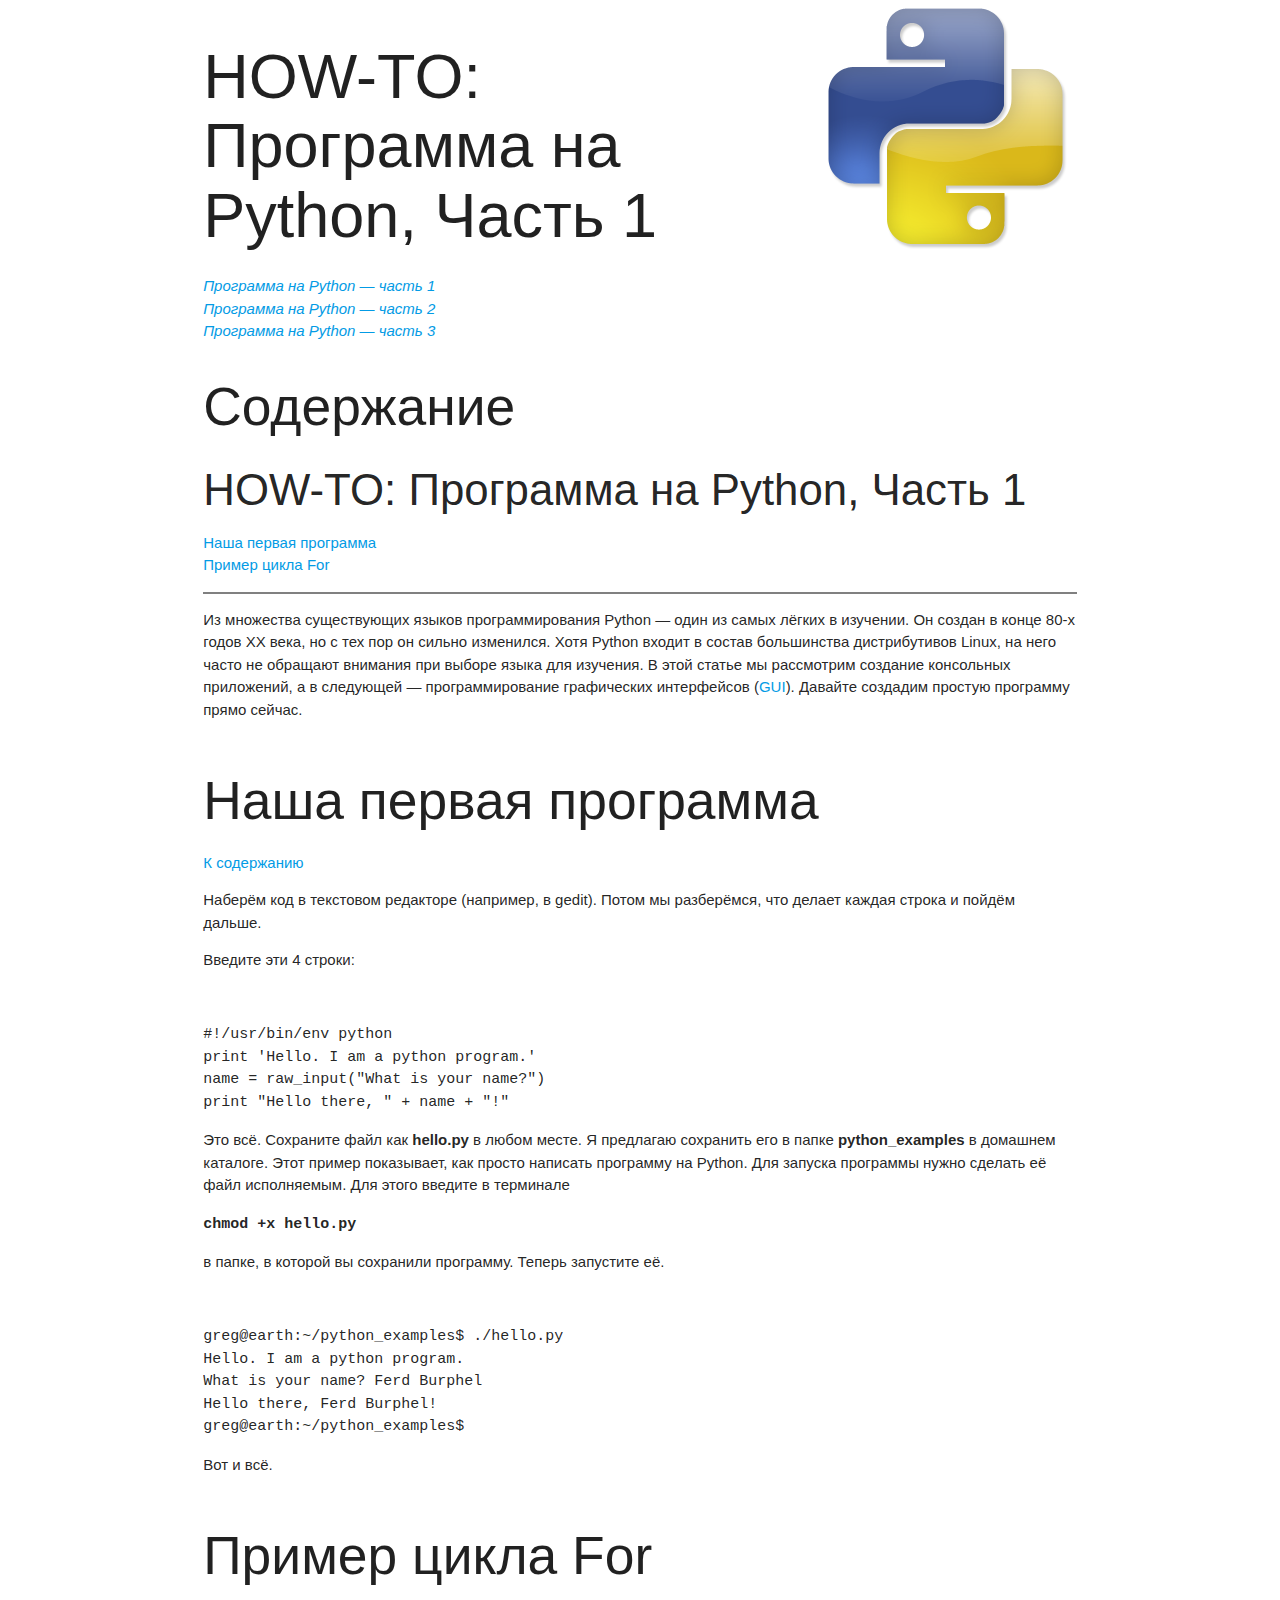
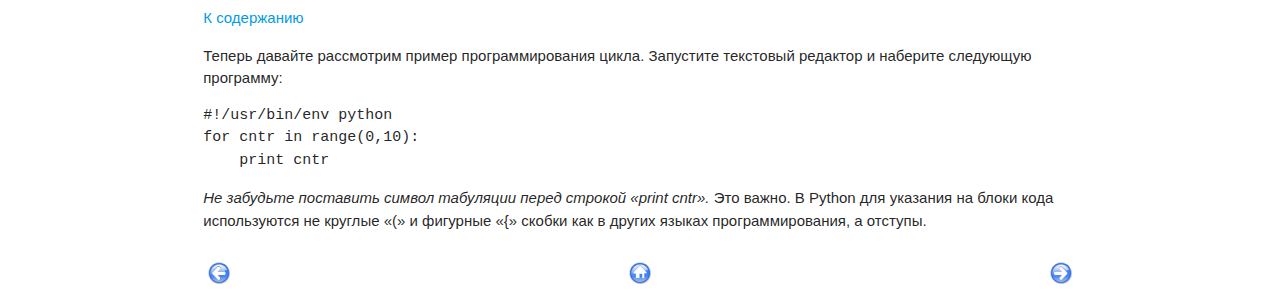
<file: CSSFrameworks/Materialize/basePart1.html>
<!DOCTYPE html>
<html lang="ru"> 
<head>
    <meta charset="UTF-8">
    <title>Base Part 1</title>
    <link rel="stylesheet" href="https://cdnjs.cloudflare.com/ajax/libs/materialize/1.0.0/css/materialize.min.css">
    <meta name="viewport" content="width=device-width, initial-scale=1.0"/>
    <style type="text/css">
        div .row {
            margin-bottom: 0px;
        }
        #left {
            text-align: left;
        }
        #center {
            text-align: center;
        }
        #right {
            text-align: right;
        }
        pre {
            overflow: auto;
        }
    </style>
</head>
<body>
    <div class="container">
        <div class="row">
            <div class="col s12">
    <img src="images/Icon-Python.png" alt="Python Logo" title="Логотип Python" align="right">
    <h1 id="pageName">HOW-TO: Программа на Python, Часть 1</h1>
    <ul>
        <li><i><a href="#pageName">Программа на Python — часть 1</a></i></li>
        <li><i><a href="basePart2.html">Программа на Python — часть 2</a></i></li>
        <li><i><a href="basePart3.html">Программа на Python — часть 3</a></i></li>
    </ul>
    <h2 id="contents">Содержание</h2>
    <h3>HOW-TO: Программа на Python, Часть 1</h3>
    <ul>
        <li><a href="#firstProgramChapter">Наша первая программа</a></li>
        <li><a href="#cycleExampleChapter">Пример цикла For</a></li>
    </ul>
    <hr size="2" noshade>
    <p>Из множества существующих языков программирования Python — один из самых лёгких в изучении. Он создан в конце 80-х годов XX века, но с тех пор он сильно изменился. 
    Хотя Python входит в состав большинства дистрибутивов Linux, на него часто не обращают внимания при выборе языка для изучения. В этой статье мы рассмотрим создание 
    консольных приложений, а в следующей — программирование графических интерфейсов (<a href="https://en.wikipedia.org/wiki/Graphical_user_interface" target="_blank">GUI</a>). 
    Давайте создадим простую программу прямо сейчас.</p>            
            </div>
        </div>
        <div class="row">
            <div class="col s12 m6 l6 xl12">
    <h2 id="firstProgramChapter">Наша первая программа</h2>
    <a href="#contents">К содержанию</a>
    <p>Наберём код в текстовом редакторе (например, в <strong>gedit</strong>). Потом мы разберёмся, что делает каждая строка и пойдём дальше.</p>
    <p>Введите эти 4 строки:</p>
    <br>
    <code><pre>
#!/usr/bin/env python
print 'Hello. I am a python program.'
name = raw_input("What is your name?")
print "Hello there, " + name + "!"</pre></code>
    <p>Это всё. Сохраните файл как <b>hello.py</b> в любом месте. Я предлагаю сохранить его в папке <b>python_examples</b> в домашнем каталоге. Этот пример показывает, 
    как просто написать программу на Python. Для запуска программы нужно сделать её файл исполняемым. Для этого введите в терминале</p>
    <code><b>chmod +x hello.py</b></code>
    <p>в папке, в которой вы сохранили программу. Теперь запустите её.</p>
    <br>
    <code><pre>
greg@earth:~/python_examples$ ./hello.py
Hello. I am a python program.
What is your name? Ferd Burphel
Hello there, Ferd Burphel!
greg@earth:~/python_examples$</pre></code>
    <p>Вот и всё.</p>            
            </div>
            <div class="col s12 m6 l6 xl12">
    <h2 id="cycleExampleChapter" >Пример цикла For</h2>
    <a href="#contents">К содержанию</a>
    <p>Теперь давайте рассмотрим пример программирования цикла. Запустите текстовый редактор и наберите следующую программу:</p>
    <code><pre>
#!/usr/bin/env python
for cntr in range(0,10):
    print cntr</pre></code>
    <p><em>Не забудьте поставить символ табуляции перед строкой «print cntr».</em> Это важно. В Python для указания на блоки кода используются не круглые «(» и фигурные «{» 
    скобки как в других языках программирования, а отступы.</p>            
            </div>
        </div>
        <div class="row">
            <div class="col s12">
    <table  width="100%" border="0" align="center">
        <col width="33.3%"><col width="33.3%"><col width="33.3%">
        <tr>
            <td id="left">
                <a href="#pageName">
                <img src="images/prev.png" alt="Previous page" title="Предыдущая страница">
                </a>
            </td>
            <td id="center">
                <a href="#pageName">
                <img src="images/home.png" alt="Home" title="К содержанию">
                </a>
            </td>
            <td id="right">
                <a href="basePart2.html">
                <img src="images/next.png" alt="Next page" title="Следующая страница">
                </a>
            </td>
        </tr>
    </table>            
            </div>
        </div>
    </div> 
<script src="https://cdnjs.cloudflare.com/ajax/libs/materialize/1.0.0/js/materialize.min.js"></script>
</body>
</html>
</file>
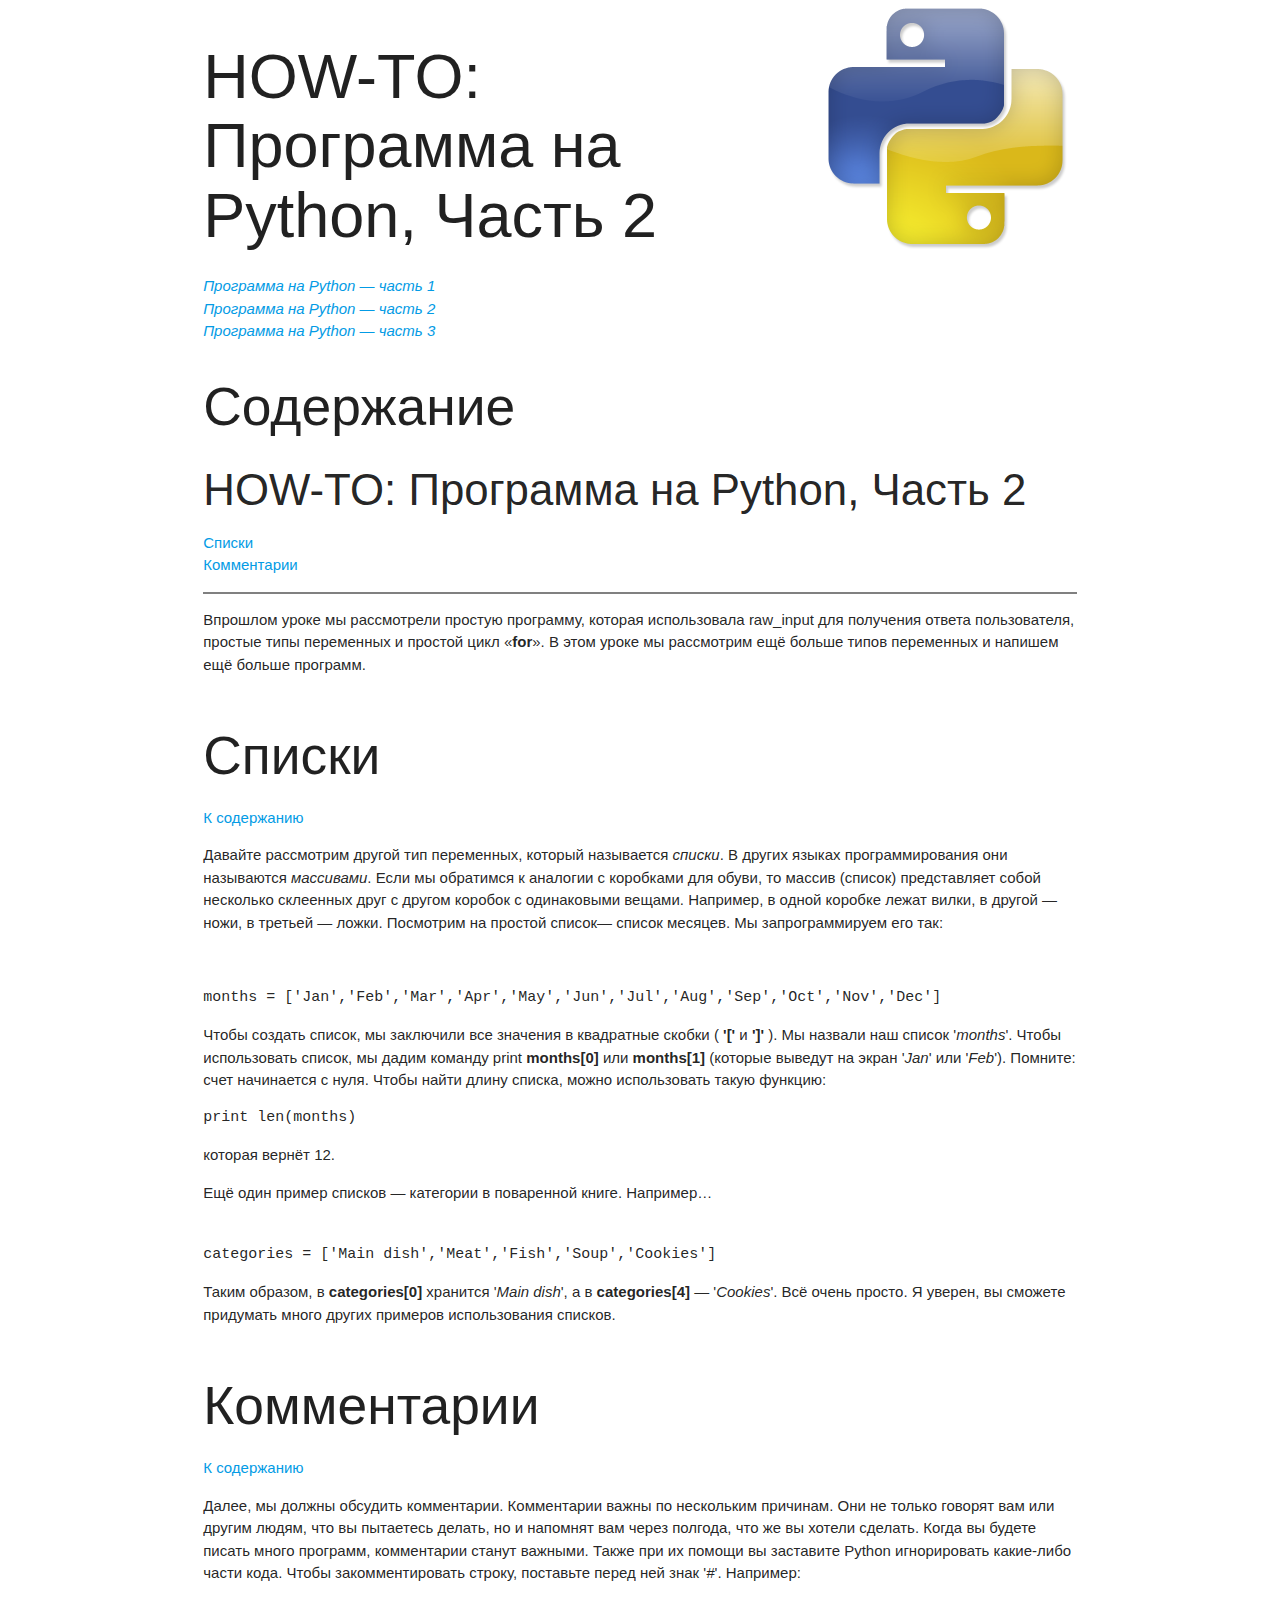
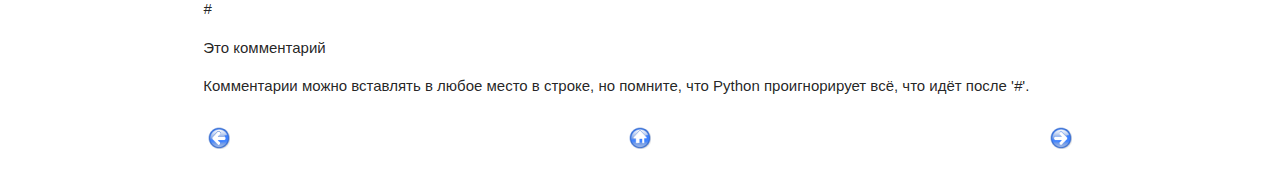
<file: CSSFrameworks/Materialize/basePart2.html>
<!DOCTYPE html>
<html lang="ru">
<head>
    <meta charset="UTF-8">
    <title>Base Part 2</title>
    <link rel="stylesheet" href="https://cdnjs.cloudflare.com/ajax/libs/materialize/1.0.0/css/materialize.min.css">
    <meta name="viewport" content="width=device-width, initial-scale=1.0"/>
    <style type="text/css">
        div .row {
            margin-bottom: 0px;
        }
        #left {
            text-align: left;
        }
        #center {
            text-align: center;
        }
        #right {
            text-align: right;
        }
         pre {
            overflow: auto;
        }
    </style>
</head>
<body>
    <div class="container">
        <div class="row">
            <div class="col s12">
    <img src="images/Icon-Python.png" alt="Python Logo" title="Логотип Python" align="right">
    <h1 id="pageName">HOW-TO: Программа на Python, Часть 2</h1>
    <ul>
        <li><i><a href="basePart1.html">Программа на Python — часть 1</a></i></li>
        <li><i><a href="#pageName">Программа на Python — часть 2</a></i></li>
        <li><i><a href="basePart3.html">Программа на Python — часть 3</a></i></li>
    </ul>
    <h2 id="contents">Содержание</h2>
    <h3>HOW-TO: Программа на Python, Часть 2</h3>
    <ul>
        <li><a href="#listsChapter">Списки</a></li>
        <li><a href="#commentsChapter">Комментарии</a></li>
    </ul>
    <hr size="2" noshade>
    <p>Впрошлом уроке мы рассмотрели простую программу, которая использовала raw_input для получения ответа пользователя, простые типы переменных и простой цикл «<b>for</b>». 
    В этом уроке мы рассмотрим ещё больше типов переменных и напишем ещё больше программ.</p>           
            </div>
        </div>
        <div class="row">
            <div class="col s12 m6 l6 xl12">
    <h2 id="listsChapter">Списки</h2>
    <a href="#contents">К содержанию</a>
    <p>Давайте рассмотрим другой тип переменных, который называется <i>списки</i>. В других языках программирования они называются <i>массивами</i>. Если мы обратимся к аналогии 
    с коробками для обуви, то массив (список) представляет собой несколько склеенных друг с другом коробок с одинаковыми вещами. Например, в одной коробке лежат вилки, в другой — 
    ножи, в третьей — ложки. Посмотрим на простой список— список месяцев. Мы запрограммируем его так:</p>
    <br>
    <code><pre>
months = ['Jan','Feb','Mar','Apr','May','Jun','Jul','Aug','Sep','Oct','Nov','Dec']</pre></code>   
    <p>Чтобы создать список, мы заключили все значения в квадратные скобки ( <b>'['</b> и <b>']'</b> ). Мы назвали наш список '<i>months</i>'. Чтобы использовать список, мы 
    дадим команду print <b>months[0]</b> или <b>months[1]</b> (которые выведут на экран '<i>Jan</i>' или '<i>Feb</i>'). Помните: счет начинается с нуля. Чтобы найти длину списка, 
    можно использовать такую функцию:</p>
    <code><pre>
print len(months)</pre></code>
    <p>которая вернёт 12.</p>
    <p>Ещё один пример списков — категории в поваренной книге. Например…</p>
    <br>
    <code>
categories = ['Main dish','Meat','Fish','Soup','Cookies']</code>
    <p>Таким образом, в <b>categories[0]</b> хранится '<i>Main dish</i>', а в <b>categories[4]</b> — '<i>Cookies</i>'. Всё очень просто. Я уверен, вы сможете придумать много других 
    примеров использования списков.</p>           
            </div>
            <div class="col s12 m6 l6 xl12">
    <h2 id="commentsChapter">Комментарии</h2>
    <a href="#contents">К содержанию</a>
    <p>Далее, мы должны обсудить комментарии. Комментарии важны по нескольким причинам. Они не только говорят вам или другим людям, что вы пытаетесь делать, но и напомнят вам через 
    полгода, что же вы хотели сделать. Когда вы будете писать много программ, комментарии станут важными. Также при их помощи вы заставите Python игнорировать какие-либо части кода. 
    Чтобы закомментировать строку, поставьте перед ней знак '<i>#</i>'. Например:</p>
    <code><pre>
#</pre></code>
    <p>Это комментарий</p>
    <p>Комментарии можно вставлять в любое место в строке, но помните, что Python проигнорирует всё, что идёт после '<i>#</i>'.</p>            
            </div>
        </div>
        <div class="row">
            <div class="col s12">
    <table  width="100%" border="0" align="center">
        <col width="33.3%"><col width="33.3%"><col width="33.3%">
        <tr>
            <td id="left">
                <a href="basePart1.html">
                <img src="images/prev.png" alt="Previous page" title="Предыдущая страница">
                </a>
            </td>
            <td id="center">
                <a href="#pageName">
                <img src="images/home.png" alt="Home" title="К содержанию">
                </a>
            </td>
            <td id="right">
                <a href="basePart3.html">
                <img src="images/next.png" alt="Next page" title="Следующая страница">
                </a>
            </td>
        </tr>
    </table>            
            </div>
        </div>
    </div> 
<script src="https://cdnjs.cloudflare.com/ajax/libs/materialize/1.0.0/js/materialize.min.js"></script>    
</body>
</html>
</file>
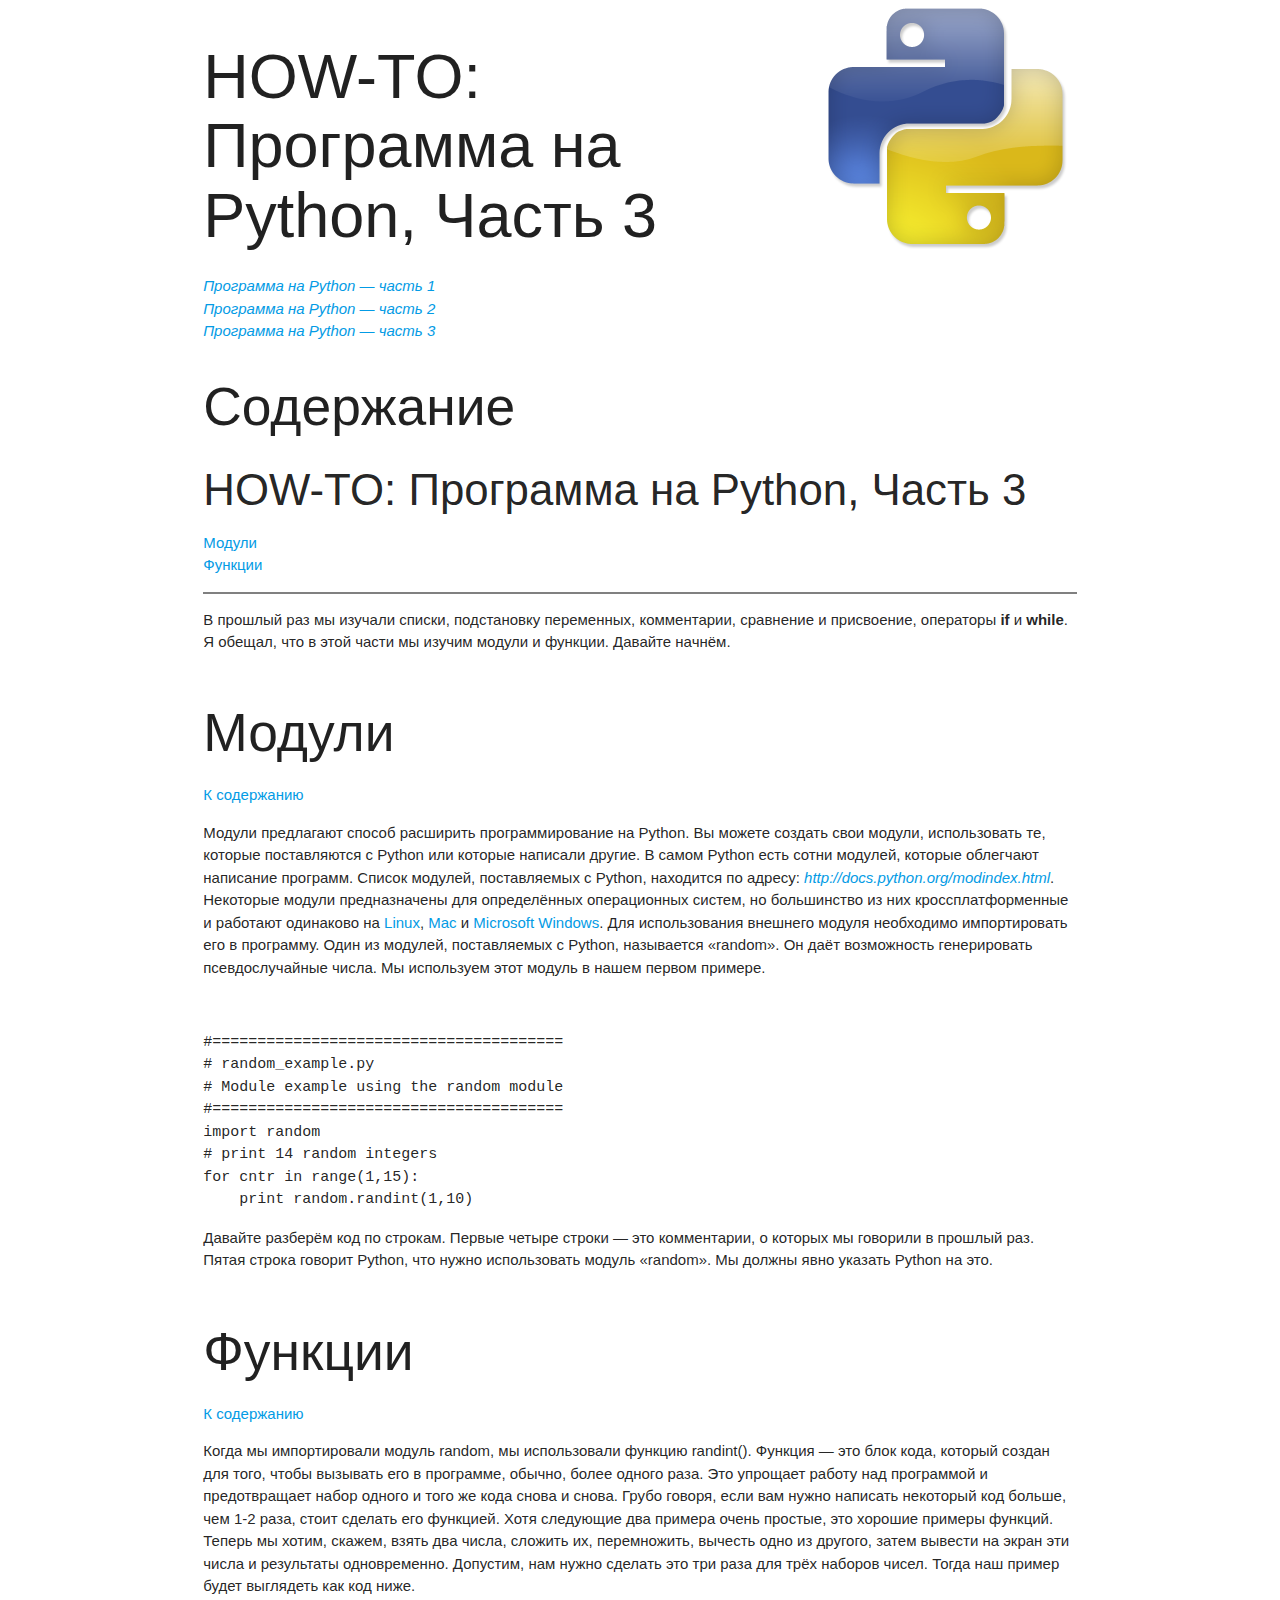
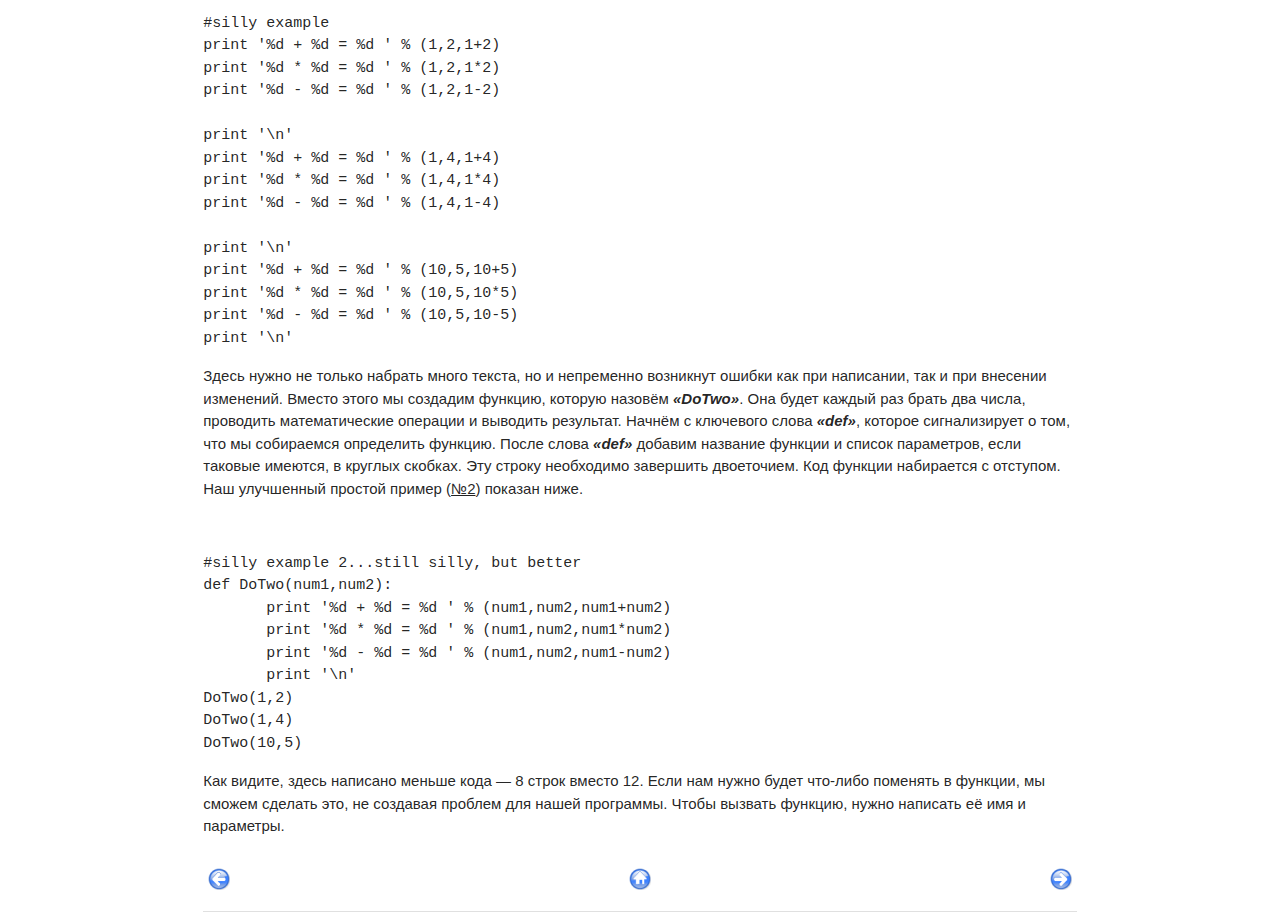
<file: CSSFrameworks/Materialize/basePart3.html>
<!DOCTYPE html>
<html lang="ru">
<head>
    <meta charset="UTF-8">
    <title>Base Part 3</title>
    <link rel="stylesheet" href="https://cdnjs.cloudflare.com/ajax/libs/materialize/1.0.0/css/materialize.min.css">
    <meta name="viewport" content="width=device-width, initial-scale=1.0"/>
    <style type="text/css">
        div .row {
            margin-bottom: 0px;
        }
        #left {
            text-align: left;
        }
        #center {
            text-align: center;
        }
        #right {
            text-align: right;
        }
         pre {
            overflow: auto;
        }
    </style>
</head>
<body>
    <div class="container">
        <div class="row">
            <div class="col s12">
    <img src="images/Icon-Python.png" alt="Python Logo" title="Логотип Python" align="right">
    <h1 id="pageName">HOW-TO: Программа на Python, Часть 3</h1>
    <ul>
        <li><a href="basePart1.html"><i>Программа на Python — часть 1</i></a></li>
        <li><a href="basePart2.html"><i>Программа на Python — часть 2</i></a></li>
        <li><a href="#pageName"><i>Программа на Python — часть 3</i></a></li>
    </ul>
    <h2 id="contents">Содержание</h2>
    <h3>HOW-TO: Программа на Python, Часть 3</h3>
    <ul>
        <li><a href="#moduleChapter">Модули</a></li>
        <li><a href="#functionsChapter">Функции</a></li>
    </ul>
    <hr size="2" noshade>
    <p>В прошлый раз мы изучали списки, подстановку переменных, комментарии, сравнение и присвоение, операторы <b>if</b> и <b>while</b>. Я обещал, что в этой части мы 
    изучим модули и функции. Давайте начнём.</p>           
            </div>
        </div>
        <div class="row">
            <div class="col s12 m6 l6 xl12">
    <h2 id="moduleChapter">Модули</h2>
    <a href="#contents">К содержанию</a>
    <p>Модули предлагают способ расширить программирование на Python. Вы можете создать свои модули, использовать те, которые поставляются с Python или которые написали
    другие. В самом Python есть сотни модулей, которые облегчают написание программ. Список модулей, поставляемых с Python, находится по адресу: 
    <a href="https://docs.python.org/3/py-modindex.html" target="_blank"><i>http://docs.python.org/modindex.html</i></a>. Некоторые модули предназначены для определённых операционных 
    систем, но большинство из них кроссплатформенные и работают одинаково на <a href="https://en.wikipedia.org/wiki/Linux" target="_blank">Linux</a>, 
    <a href="https://en.wikipedia.org/wiki/MacOS" target="_blank">Mac</a> и <a href="https://en.wikipedia.org/wiki/Microsoft_Windows" target="_blank">Microsoft Windows</a>. Для 
    использования внешнего модуля необходимо импортировать его в программу. Один из модулей, поставляемых с Python, называется «random». Он даёт возможность генерировать 
    псевдослучайные числа. Мы используем этот модуль в нашем первом примере.</p>
    <br>
    <code><pre>
#=======================================
# random_example.py
# Module example using the random module
#=======================================
import random
# print 14 random integers
for cntr in range(1,15):
    print random.randint(1,10) </pre></code>
    <p>Давайте разберём код по строкам. Первые четыре строки — это комментарии, о которых мы говорили в прошлый раз. Пятая строка говорит Python, что нужно использовать 
    модуль «random». Мы должны явно указать Python на это.</p>          
            </div>
            <div class="col s12 m6 l6 xl12">
    <h2 id="functionsChapter">Функции</h2>
    <a href="#contents">К содержанию</a>
    <p>Когда мы импортировали модуль random, мы использовали функцию <strong>randint()</strong>. Функция — это блок кода, который создан для того, чтобы вызывать его в программе, 
    обычно, более одного раза. Это упрощает работу над программой и предотвращает набор одного и того же кода снова и снова. Грубо говоря, если вам нужно написать некоторый код 
    больше, чем 1-2 раза, стоит сделать его функцией. Хотя следующие два примера очень простые, это хорошие примеры функций. Теперь мы хотим, скажем, взять два числа, 
    сложить их, перемножить, вычесть одно из другого, затем вывести на экран эти числа и результаты одновременно. Допустим, нам нужно сделать это три раза для трёх наборов 
    чисел. Тогда наш пример будет выглядеть как код ниже.</p>
    <code><pre>
#silly example
print '%d + %d = %d ' % (1,2,1+2)
print '%d * %d = %d ' % (1,2,1*2)
print '%d - %d = %d ' % (1,2,1-2)

print '\n'
print '%d + %d = %d ' % (1,4,1+4)
print '%d * %d = %d ' % (1,4,1*4)
print '%d - %d = %d ' % (1,4,1-4)

print '\n'
print '%d + %d = %d ' % (10,5,10+5)
print '%d * %d = %d ' % (10,5,10*5)
print '%d - %d = %d ' % (10,5,10-5)
print '\n'</pre></code>
    <p>Здесь нужно не только набрать много текста, но и непременно возникнут ошибки как при написании, так и при внесении изменений. Вместо этого мы создадим функцию, которую 
    назовём <i><b>«DoTwo»</b></i>. Она будет каждый раз брать два числа, проводить математические операции и выводить результат. Начнём с ключевого слова <i><b>«def»</b></i>, 
    которое сигнализирует о том, что мы собираемся определить функцию. После слова <i><b>«def»</b></i> добавим название функции и список параметров, если таковые имеются, в 
    круглых скобках. Эту строку необходимо завершить двоеточием. Код функции набирается с отступом. Наш улучшенный простой пример (<u>№2</u>) показан ниже.</p>
    <br>
    <code><pre>
#silly example 2...still silly, but better
def DoTwo(num1,num2):
       print '%d + %d = %d ' % (num1,num2,num1+num2)
       print '%d * %d = %d ' % (num1,num2,num1*num2)
       print '%d - %d = %d ' % (num1,num2,num1-num2)
       print '\n'
DoTwo(1,2)
DoTwo(1,4)
DoTwo(10,5) </pre></code>
    <p>Как видите, здесь написано меньше кода — 8 строк вместо 12. Если нам нужно будет что-либо поменять в функции, мы сможем сделать это, не создавая проблем для нашей программы. 
    Чтобы вызвать функцию, нужно написать её имя и параметры.</p>         
            </div>
        </div>
        <div class="row">
            <div class="col s12">
    <table  width="100%" border="0" align="center">
        <col width="33.3%"><col width="33.3%"><col width="33.3%">
        <tr>
            <td id="left">
                <a href="basePart2.html">
                <img src="images/prev.png" alt="Previous page" title="Предыдущая страница">
                </a>
            </td>
            <td id="center">
                <a href="#pageName">
                <img src="images/home.png" alt="Home" title="К содержанию">
                </a>
            </td>
            <td id="right">
                <a href="#pageName">
                <img src="images/next.png" alt="Next page" title="Следующая страница">
                </a>
            </td>
        </tr>
    </table>            
            </div>
        </div>
    </div> 
<script src="https://cdnjs.cloudflare.com/ajax/libs/materialize/1.0.0/js/materialize.min.js"></script>    
</body>
</html>
</file>
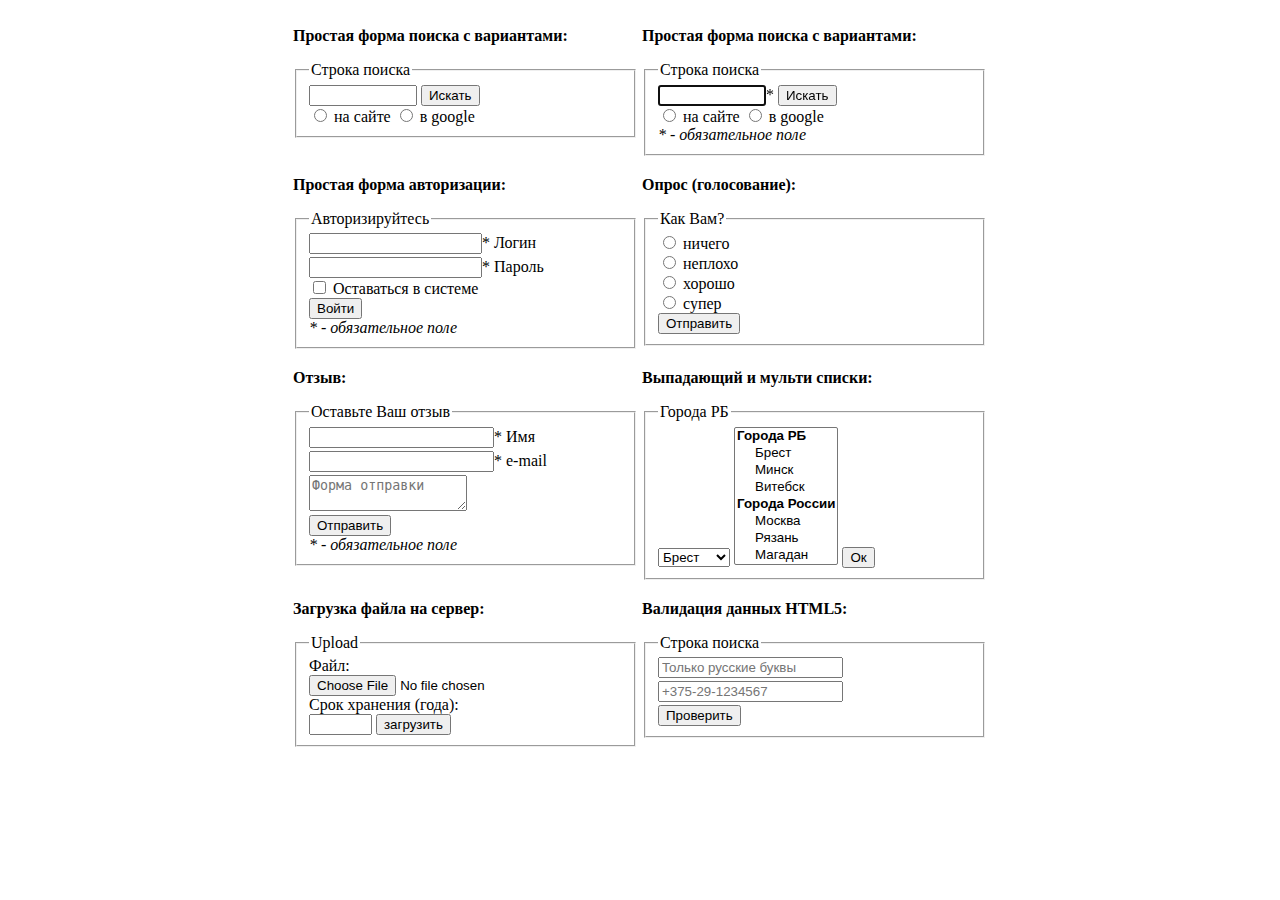
<file: HTML/FormsValidation1/forms_validation1.html>
<!DOCTYPE html>
<html lang="ru">
<head>
  <meta charset="UTF-8">
  <title>Base</title>
  <style>
    .padd {
    margin-bottom: 3px; 
    }
  </style>
</head>
<body>
    <table  width="700px" border="0" align="center"> 
      <col width="50%"><col width="50%">
        <tr valign="top">
          <td>
            <p><b>Простая форма поиска с вариантами:</b></p>
            <form id="sLine1" name="searchLine1" method="get" action="http://fe.it-academy.by/TestForm.php">
              <fieldset>
                <legend>Строка поиска</legend>
                <input type="text" id="sQ1" name="searchQuery" maxlength="10" style="width:100px">
                <input type="submit" value="Искать"><br>
                <input type="radio" id="val_1_1" name="searchOption" value="onPage">
                <label for="val_1_1">на сайте</label>
                <input type="radio" id="val_1_2" name="searchOption" value="onGoogle">
                <label for="val_1_2">в google</label>
              </fieldset>
            </form>
          </td>
          <td valign="top">
            <p><b>Простая форма поиска с вариантами:</b></p>
            <form id="sLine2" name="searchLine2" method="get" action="http://fe.it-academy.by/TestForm.php">
              <fieldset>
                <legend>Строка поиска</legend>
                <input type="text" id="sQ2" name="searchQuery" maxlength="10" style="width:100px" required autofocus>*
                <input type="submit" value="Искать"><br>
                <input type="radio" id="val_2_1" name="searchOption" value="onPage">
                <label for="val_2_1">на сайте</label>
                <input type="radio" id="val_2_2" name="searchOption" value="onGoogle">
                <label for="val_2_2">в google</label><br>
                <span><i>* - обязательное поле</i></span>
              </fieldset>
            </form>
          </td> 
        </tr>
        <tr>
          <td valign="top">
            <p><b>Простая форма авторизации:</b></p>
            <form id="auth" name="authorisation" method="post" action="http://fe.it-academy.by/TestForm.php">
              <fieldset>
                <legend>Авторизируйтесь</legend>
                <input type="text" class="padd" id="login" name="login" style="width:165px" required>*
                <label for="login">Логин</label><br>
                <input type="password" id="password" name="password" style="width:165px" required>*
                <label for="password">Пароль</label><br>
                <input type="checkbox" id="remMe" name="rememberMe" value="positive">
                <label for="remMe">Оставаться в системе</label><br>
                <input type="submit" value="Войти"><br>
                <span><i>* - обязательное поле</i></span>
              </fieldset>
            </form>
          </td>
          <td valign="top">
            <p><b>Опрос (голосование):</b></p>
            <form id="vote" name="vote" method="get" action="http://fe.it-academy.by/TestForm.php">
              <fieldset>
                <legend>Как Вам?</legend>
                <input type="radio" id="soSo" name="voteChoice" value="soSo" required>
                <label for="soSo">ничего</label><br>
                <input type="radio" id="notBad" name="voteChoice" value="notBad">
                <label for="notBad">неплохо</label><br>
                <input type="radio" id="good" name="voteChoice" value="good">
                <label for="good">хорошо</label><br>
                <input type="radio" id="super" name="voteChoice" value="super">
                <label for="super">супер</label><br>
                <input type="hidden" id="hidden" name="date_vote" value="2013.12.31">
                <input type="submit" value="Отправить">
              </fieldset>
            </form>
          </td>
        </tr>
        <tr>
          <td valign="top">
            <p><b>Отзыв:</b></p>
            <form id="review" name="review" method="post" action="http://fe.it-academy.by/TestForm.php">
              <fieldset>
                <legend>Оставьте Ваш отзыв</legend>
                <input type="text" class="padd" id="name" name="name" required>*
                <label for="name">Имя</label>
                <input type="email" class="padd" id="email" name="email" pattern="[a-z0-9._%+-]+@[a-z0-9.-]+\.[a-z]{2,4}$" required>*
                <label for="email">e-mail</label>
                <textarea name="reviewText" cols="17px" placeholder="Форма отправки"></textarea><br>
                <input type="submit" value="Отправить"><br>
                <span><i>* - обязательное поле</i></span>
              </fieldset>
            </form>
          </td>
          <td valign="top">
            <p><b>Выпадающий и мульти списки:</b></p>
            <form id="lists" name="lists" method="get" action="http://fe.it-academy.by/TestForm.php">
              <fieldset>
                <legend>Города РБ</legend>
                <select id="townSelectSingle" name="townSelectSingle">
                  <option value="minsk">Минск</option>
                  <option value="brest" selected>Брест</option>
                  <option value="vitebsk">Витебск</option>
                </select>
                <select id="townSelectMultiple" name="townSelectMultiple[]"size="8" multiple>
                  <optgroup label="Города РБ">
                    <option value="brest">Брест</option>
                    <option value="minsk">Минск</option>
                    <option value="vitebsk">Витебск</option>
                  </optgroup>
                  <optgroup label="Города России">
                    <option value="moskow">Москва</option>
                    <option value="ryazan">Рязань</option>
                    <option value="magadan">Магадан</option>
                  </optgroup>
                </select>
                <input type="submit" value="Ок">
              </fieldset>
            </form>
          </td>
        </tr>
        <tr>
          <td valign="top">
            <p><b>Загрузка файла на сервер:</b></p>
            <form id="fileUpl" name="fileUpload" method="post" action="http://fe.it-academy.by/TestForm.php">
              <fieldset>
                <legend>Upload</legend>
                <label for="fileField">Файл:</label><br>
                <input type="file" id="fileField" name="fileField" enctype="multipart/form-data"><br>
                <label for="storPeriod">Срок хранения (года):</label><br>
                <input type="number" id="storPeriod" name="storagePeriod" maxlength="5" style="width:55px">
                <input type="submit" value="загрузить">
              </fieldset>
            </form>
          </td>
          <td valign="top">
            <p><b>Валидация данных HTML5:</b></p>
            <form id="dataVal" name="dataValidation" method="post" action="http://fe.it-academy.by/TestForm.php">
              <fieldset>
                <legend>Строка поиска</legend>
                <input type="text" class="padd" id="textInput" name="textInput" placeholder="Только русские буквы" pattern="[ЁёА-Яа-я]+"><br>
                <input type="tel" class="padd" id="phoneNumber" name="phoneNumber" placeholder="+375-29-1234567" pattern="^[+][0-9]{3}-[0-9]{2}-[0-9]{7}$"><br>
                <!-- there is another pattern which admits real Belarusian telephone numbers only: ^[+]375-((17|29|33|44|25))-[0-9]{7}$ -->
                <input type="submit" value="Проверить">
              </fieldset>
            </form>
          </td>
        </tr>
    </table>
</body>
</html>
</file>
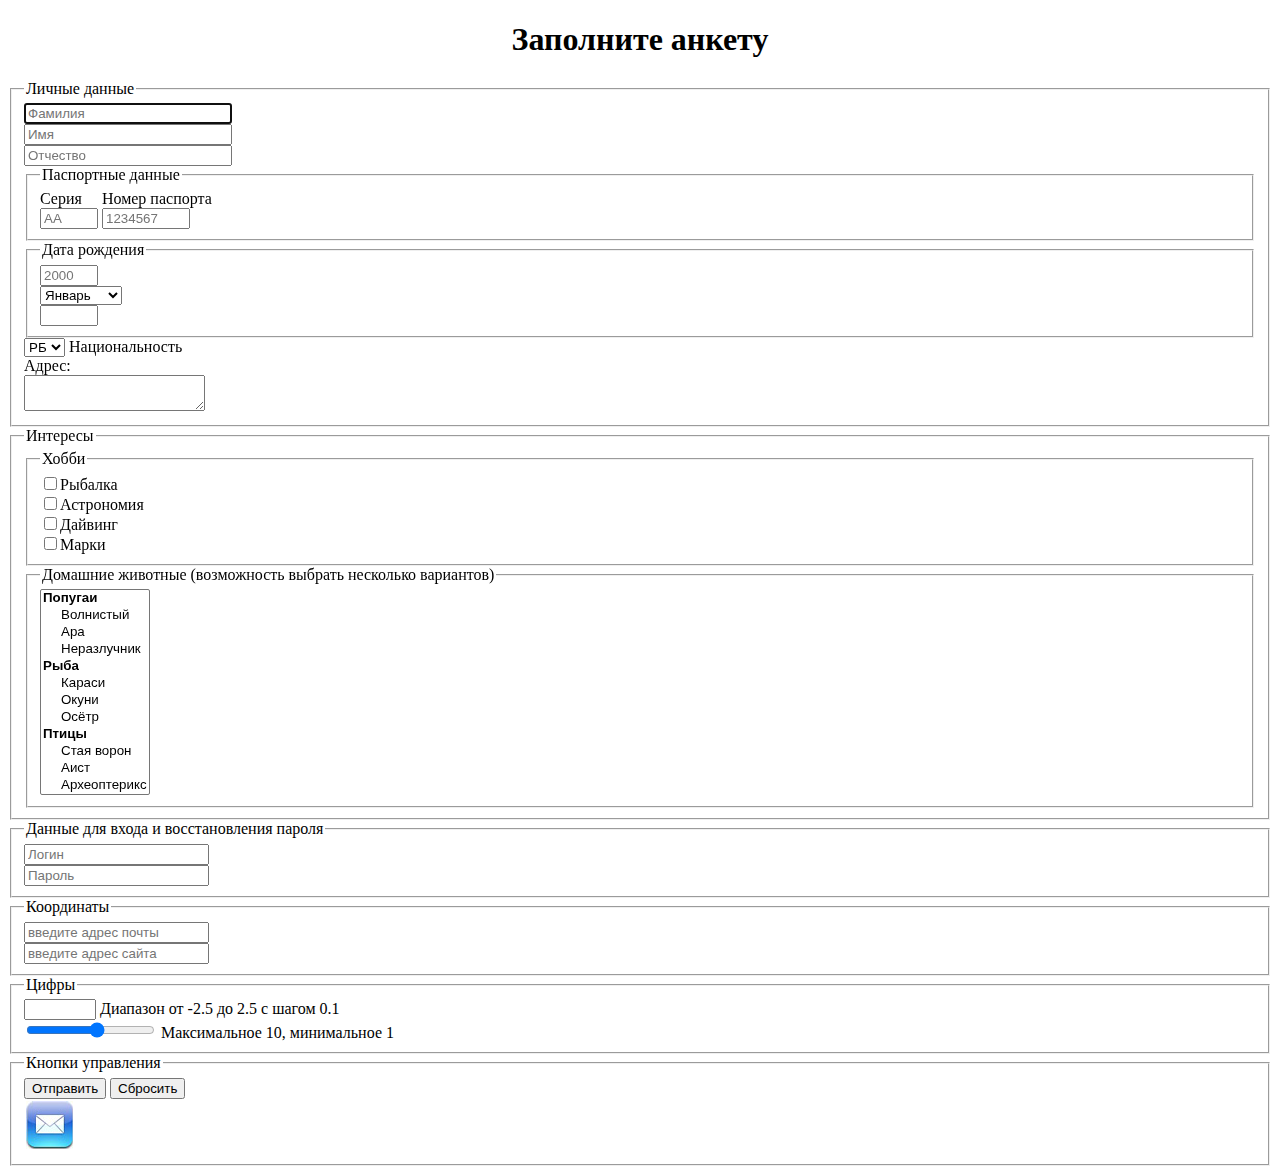
<file: HTML/FormsValidation2/forms_validation2.html>
<!DOCTYPE html>
<html lang="ru"> 
<head>
    <meta charset="UTF-8">
    <title>add</title>
    <style>
        .nothingHappens {
          padding: 2px 2px; 
          background:  transparent; 
          border:  0px;
        }
    </style>
</head>
<body>
    <h1 align="center">Заполните анкету</h1>
    <form id="questionnaire" name="questionnaire" method="post" action="http://fe.it-academy.by/TestForm.php">
    <fieldset>
        <legend>Личные данные</legend>
        <input type="text" id="secondName" name="secondName" placeholder="Фамилия" pattern="[А-Яа-яЁё]{1,}" maxlength="25" style="width:200px" required autofocus><br>
        <input type="text" id="name" name="name" placeholder="Имя" pattern="[А-Яа-яЁё]{1,}" maxlength="20" style="width:200px" required><br>
        <input type="text" id="nameByFather" name="nameByFather" placeholder="Отчество" pattern="[А-Яа-яЁё]{1,}" maxlength="24" style="width:200px" required><br>
            <fieldset>
                <legend>Паспортные данные</legend>
                <label for="series">Серия</label>
                <label for="passportNumber">&nbsp;&nbsp;&nbsp;&nbsp;Номер паспорта</label><br>
                <input type="text" id="series" name="series" placeholder="AA" style="width:50px" pattern="[A-Z]{2,2}" required>
                <input type="text" id="passportNumber" name="passportNumber" placeholder="1234567" pattern="[0-9]{7,7}" style="width:80px" required>
            </fieldset>
            <fieldset>
                <legend>Дата рождения</legend>
                <input type="text" id="bYear" name="birthYear" placeholder="2000" pattern="[0-9]{4,4}" maxlength="4" style="width:50px"><br>
                <select id="bMonth" name="birthMonth">
                  <option value="january" selected>Январь</option>
                  <option value="february">Февраль</option>
                  <option value="march">Март</option>
                  <option value="april">Апрель </option>
                  <option value="may">Май</option>
                  <option value="june">Июнь</option>
                  <option value="july">Июль</option>
                  <option value="august">Август</option>
                  <option value="september">Сентябрь</option>
                  <option value="october">Октябрь</option>
                  <option value="november">Ноябрь</option>
                  <option value="december">Декабрь</option>
                </select><br>
                <input type="number" id="bDay" name="birthDay" max="31" min="1" step="1" style="width:50px"><br>
            </fieldset>
            <select id="nation" name="nationality">
                  <option value="bel" selected>РБ</option>
                  <option value="rus">РФ</option>
            </select>
            <label for="nation">Национальность</label><br>
            <label for="address">Адрес:</label><br>
            <textarea name="address" id="address"></textarea>
    </fieldset>
    <fieldset>
        <legend>Интересы</legend>
            <fieldset>
                <legend>Хобби</legend>
                <label>
                    <input type="checkbox" id="hobby1" name="hobby[]" value="fishing">Рыбалка
                </label><br>
                <label>
                    <input type="checkbox" id="hobby2" name="hobby[]" value="astronomy">Астрономия
                </label><br>
                <label>
                    <input type="checkbox" id="hobby3" name="hobby[]" value="diving">Дайвинг
                </label><br>
                <label>
                    <input type="checkbox" id="hobby4" name="hobby[]" value="postStamps">Марки
                </label><br>
            </fieldset>
            <fieldset>
                <legend>Домашние животные (возможность выбрать несколько вариантов)</legend>
                <select id="pets" name="pets[]" size="12" multiple>
                    <optgroup label="Попугаи">
                        <option value="wavy">Волнистый</option>
                        <option value="ara">Ара</option>
                        <option value="lovebird">Неразлучник</option>
                    </optgroup>                                                                                   
                    <optgroup label="Рыба">
                        <option value="carp">Караси</option>
                        <option value="perch">Окуни</option>
                        <option value="sturgeon">Осётр</option>
                    </optgroup>
                    <optgroup label="Птицы">
                        <option value="raven">Стая ворон</option>
                        <option value="stork">Аист</option>
                        <option value="archeopteryx">Археоптерикс</option>
                    </optgroup> 
                </select>
            </fieldset>
    </fieldset>
    <fieldset>
        <legend>Данные для входа и восстановления пароля</legend>
        <input type="text" id="login" name="login" placeholder="Логин" maxlength="20" pattern="[A-Za-z]{5,}" required><br>
        <input type="password" id="password" name="password" placeholder="Пароль" maxlength="20" pattern="[A-Za-z]{10,}" autocomplete="off" required>
    </fieldset>
    <fieldset>
        <legend>Координаты</legend>
        <input type="email" id="email" name="email" placeholder="введите адрес почты" pattern="[a-z0-9._%+-]+@[a-z0-9.-]+\.[a-z]{2,4}$"><br>
        <input type="url" id="url" name="url" placeholder="введите адрес сайта" pattern="https?:\/\/(www\.)?[-a-zA-Z0-9@:%._\+~#=]{1,256}\.[a-zA-Z0-9()]{1,6}\b([-a-zA-Z0-9()@:%_\+.~#?&//=]*)">
    </fieldset>
    <fieldset>
        <legend>Цифры</legend>
        <input type="number" id="number" name="number" min="-2.5" max="2.5" step="0.1">
        <label for="number">Диапазон от -2.5 до 2.5 с шагом 0.1</label><br>
        <input type="range" id="range" name="numberRange" min="1" max="10">
        <label for="range">Максимальное 10, минимальное 1</label>
    </fieldset>
    <fieldset>
        <legend>Кнопки управления</legend>
        <input type="submit" value="Отправить">
        <input type="reset" value="Сбросить"><br>
        <button type="button" class="nothingHappens">
            <img src="img/email.jpg">
        </button>
    </fieldset>
    </form>
</body>
</html>
</file>
<file: CSS/AnimatedSlideDownList/style/style.css>
.menu {
    float: left;
}
.menu ul li:hover  {
    background-color: #808080;
    color: #d3d3d3;
}
.menu ul li {
    width: 100px;
    border-radius: 5px;
    background-color: #d3d3d3; 
    color: #808080;
    display: table-cell;
    position: relative;
    border: solid #000000 1px; 
    cursor: pointer;
    z-index: 1;
}
.menu ul li ul {
    max-height:0em;
    overflow:hidden;
    position: absolute;
    transition:max-height .5s ease
}
.menu ul li:hover ul {
    max-height:600px;
}
.menu ul li ul li {
    display: block;
    line-height: normal;
    position: relative;
    margin-left: -40px;
}

@media all and (max-width: 675px) {
.menu ul li {
    display: block;
}
.menu ul li ul li {
    margin-left: 60px;
}

}
</file>
<file: CSS/ImagesLinksImagesOnHover/style/style.css>
p {
    border-width: 2px;
    border-radius: 0px 10px 0px 10px;
    padding: 5px;
    border-style: solid;
    border-color: #cccccc;
    text-indent: 10px;
}
ul li {
    list-style-image: url("../img/logo-list.jpg");
}
a[href^="https"]::before {
    content: url("../img/extref.png");
}
p a[href$=".pdf"]::after {
    content: url("../img/logo-pdf.png");
    vertical-align: middle;
}
p a[href$=".doc"]::after {
    content: url("../img/logo-doc.jpg");
    vertical-align: middle;
}
p a[href$=".zip"]::after {
    content: url("../img/logo-zip.gif");
    vertical-align: middle;
}
ul li a[href$=".pdf"]:hover::after {
    content: url("../img/logo-pdf.png");
}
ul li a[href$=".doc"]:hover::after {
    content: url("../img/logo-doc.jpg");
}
ul li a[href$=".zip"]:hover::after {
    content: url("../img/logo-zip.gif");
}
</file>
<file: CSS/TableWithSelectableRows/style/style.css>
caption {
        caption-side: bottom;
        text-transform: uppercase;
        font-size: 10px;
    }
    tr {
        border: 1px dotted #000000;
        cursor: pointer;
    }
    th {
        text-align: left;
       border-left: 1px dotted #000000;
    }
    td {
        text-align: left;
        border-left: 1px dotted #000000;
    }
    tr:nth-child(odd) {
        background-color: #cccccc;
    }
    table tr:first-child {
        cursor: auto;
    }
    table tr:first-child th {
        background-color: #777777;
        color: #ffffff;
        text-align: center;
    }
    table {
        border: 1px dotted #000000;
        border-collapse: collapse;
    }
    table tr:hover {
        background-color: blue;
        color: #ffffff;
    }
</file>
<file: JQuery/SlideDownTable/style/style.css>
caption {
        caption-side: bottom;
        text-transform: uppercase;
        font-size: 10px;
        text-align: center !important;
    }
    tr {
        border: 1px dotted #000000;
        cursor: pointer;
    }
    th {
        text-align: left;
        border-left: 1px dotted #000000;
    }
    td {
        text-align: left;
        border-left: 1px dotted #000000;
    }
    tr:nth-child(odd) {
        background-color: #cccccc;
    }
    table tr:first-child {
        cursor: auto;
    }
    table tr:first-child th {
        background-color: #777777;
        color: #ffffff;
        text-align: center;
    }
    table {
        border: 1px dotted #000000;
        border-collapse: collapse;
    }
    table tr:hover {
        background-color: blue;
        color: #ffffff;
    }
</file>
<file: CSS/ChessBoard/style/style.css>
table {
    border: 1px solid black;
    counter-reset: list 65;
}
tr td {
    height: 100px;
    width: 100px;
    border: 1px solid black;
}
td {
    text-align: center;
    font-weight: bold;
    font-size: 70px;
}
table tr {
    height: 100px;
}
table tr:nth-child(even) td:nth-child(odd) {
    background: black;
    color: white;
}
table tr:nth-child(odd) td:nth-child(even) {
    background: black;
    color: white;
}
tr > td {
    counter-increment: list -1;
}
td:nth-child(n+1)::before {
    content: counter(list);
}
</file>
